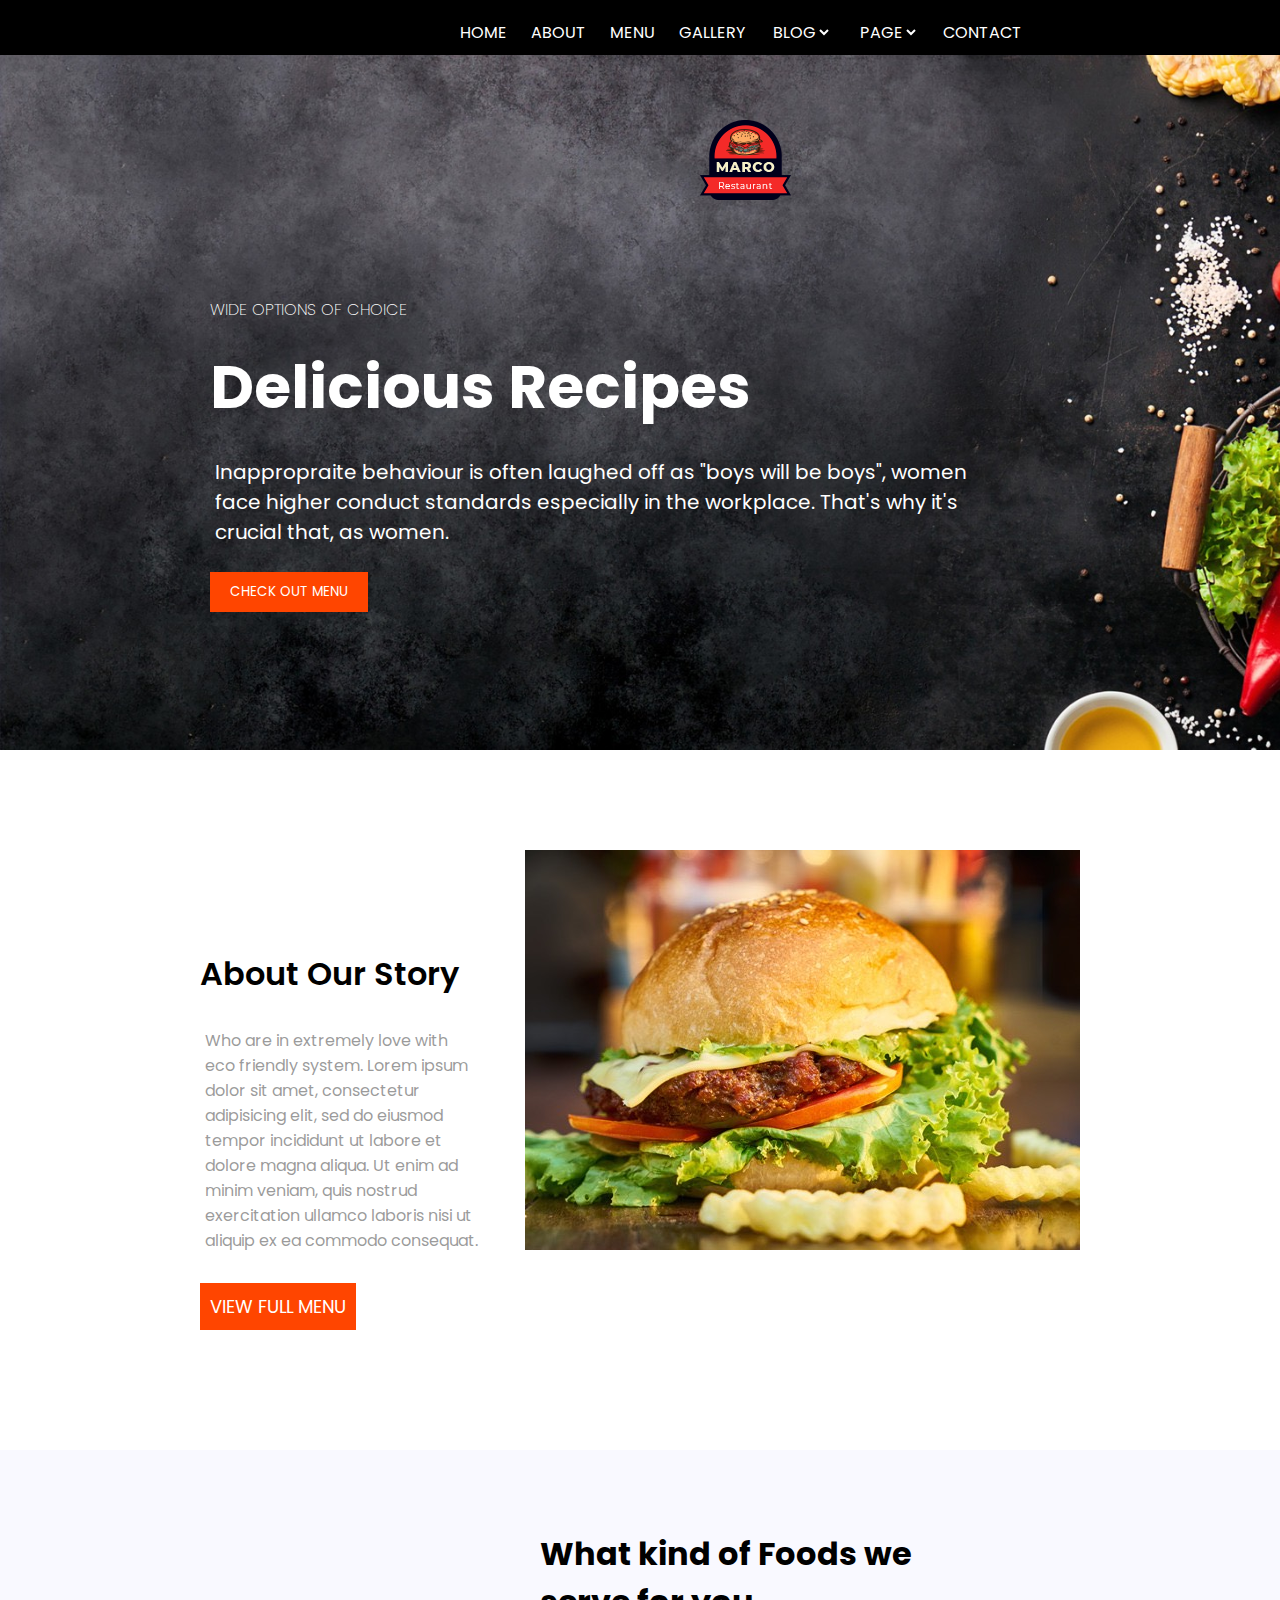
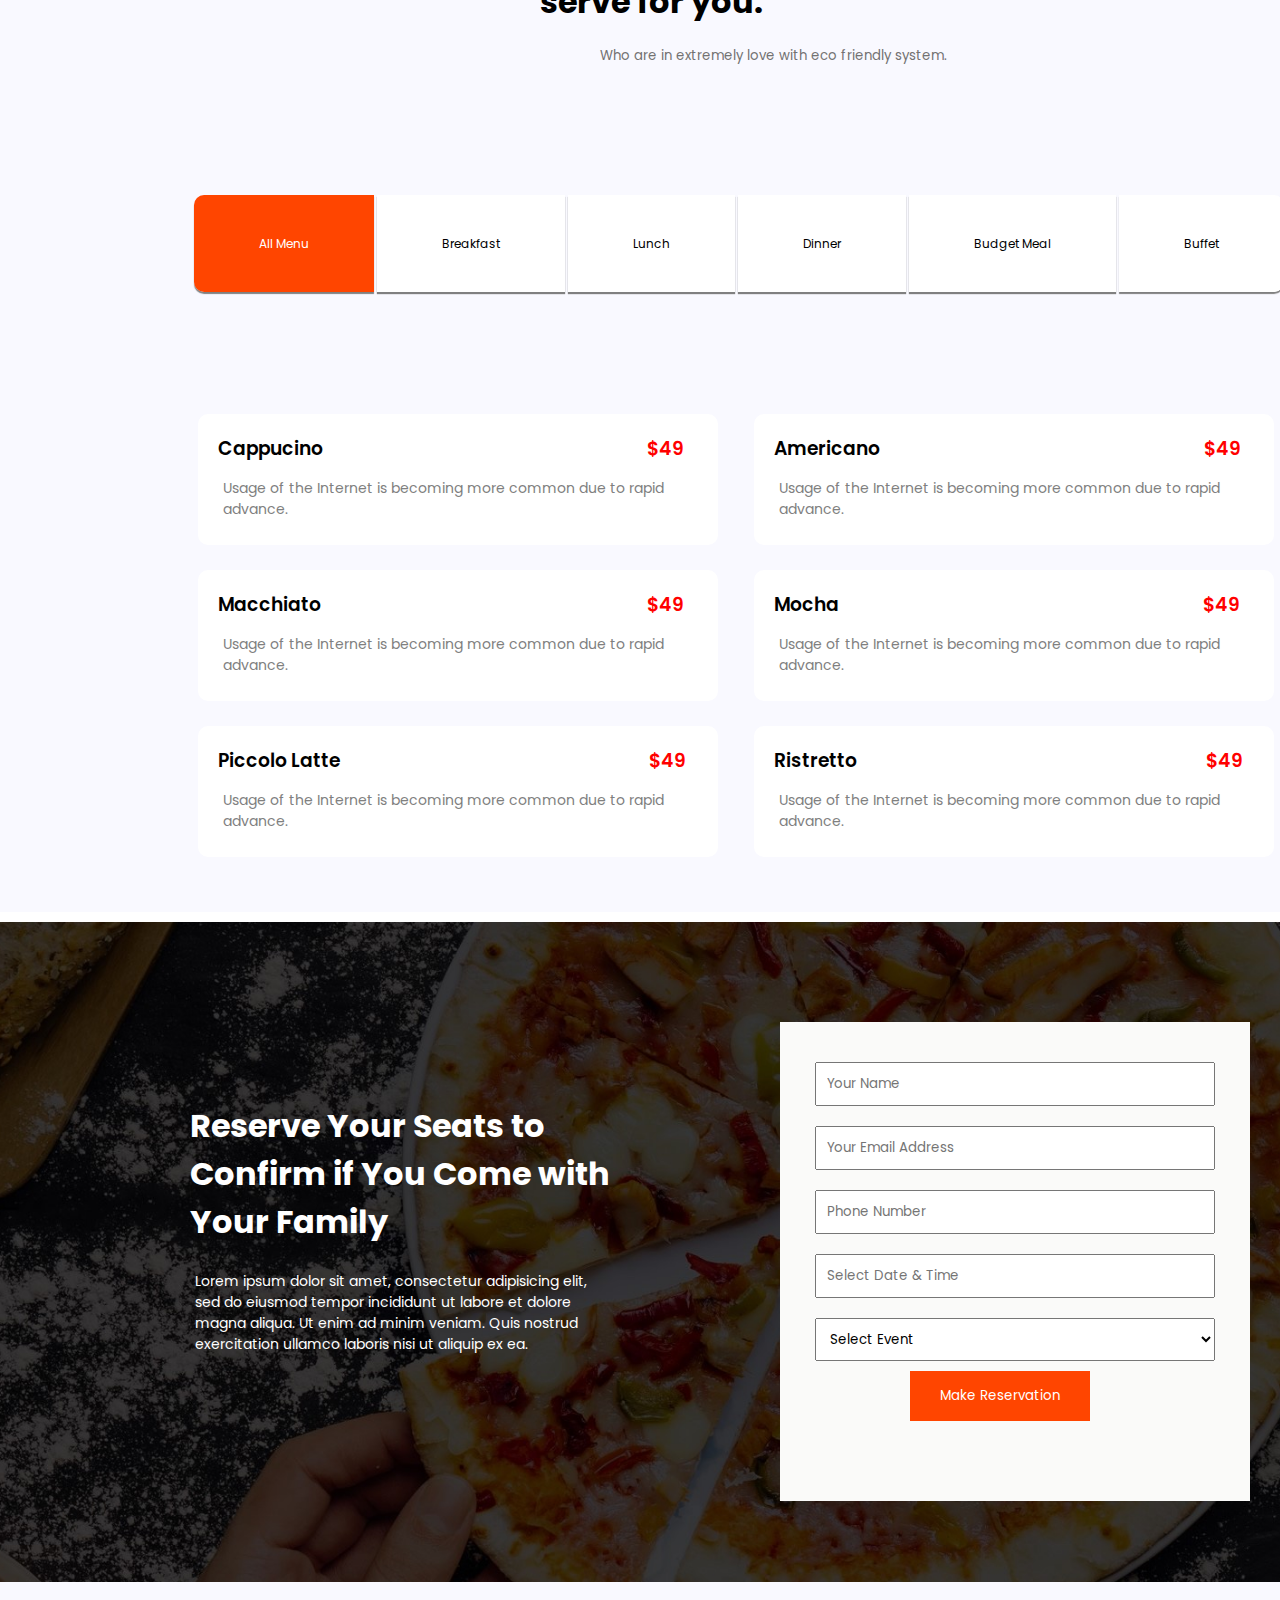
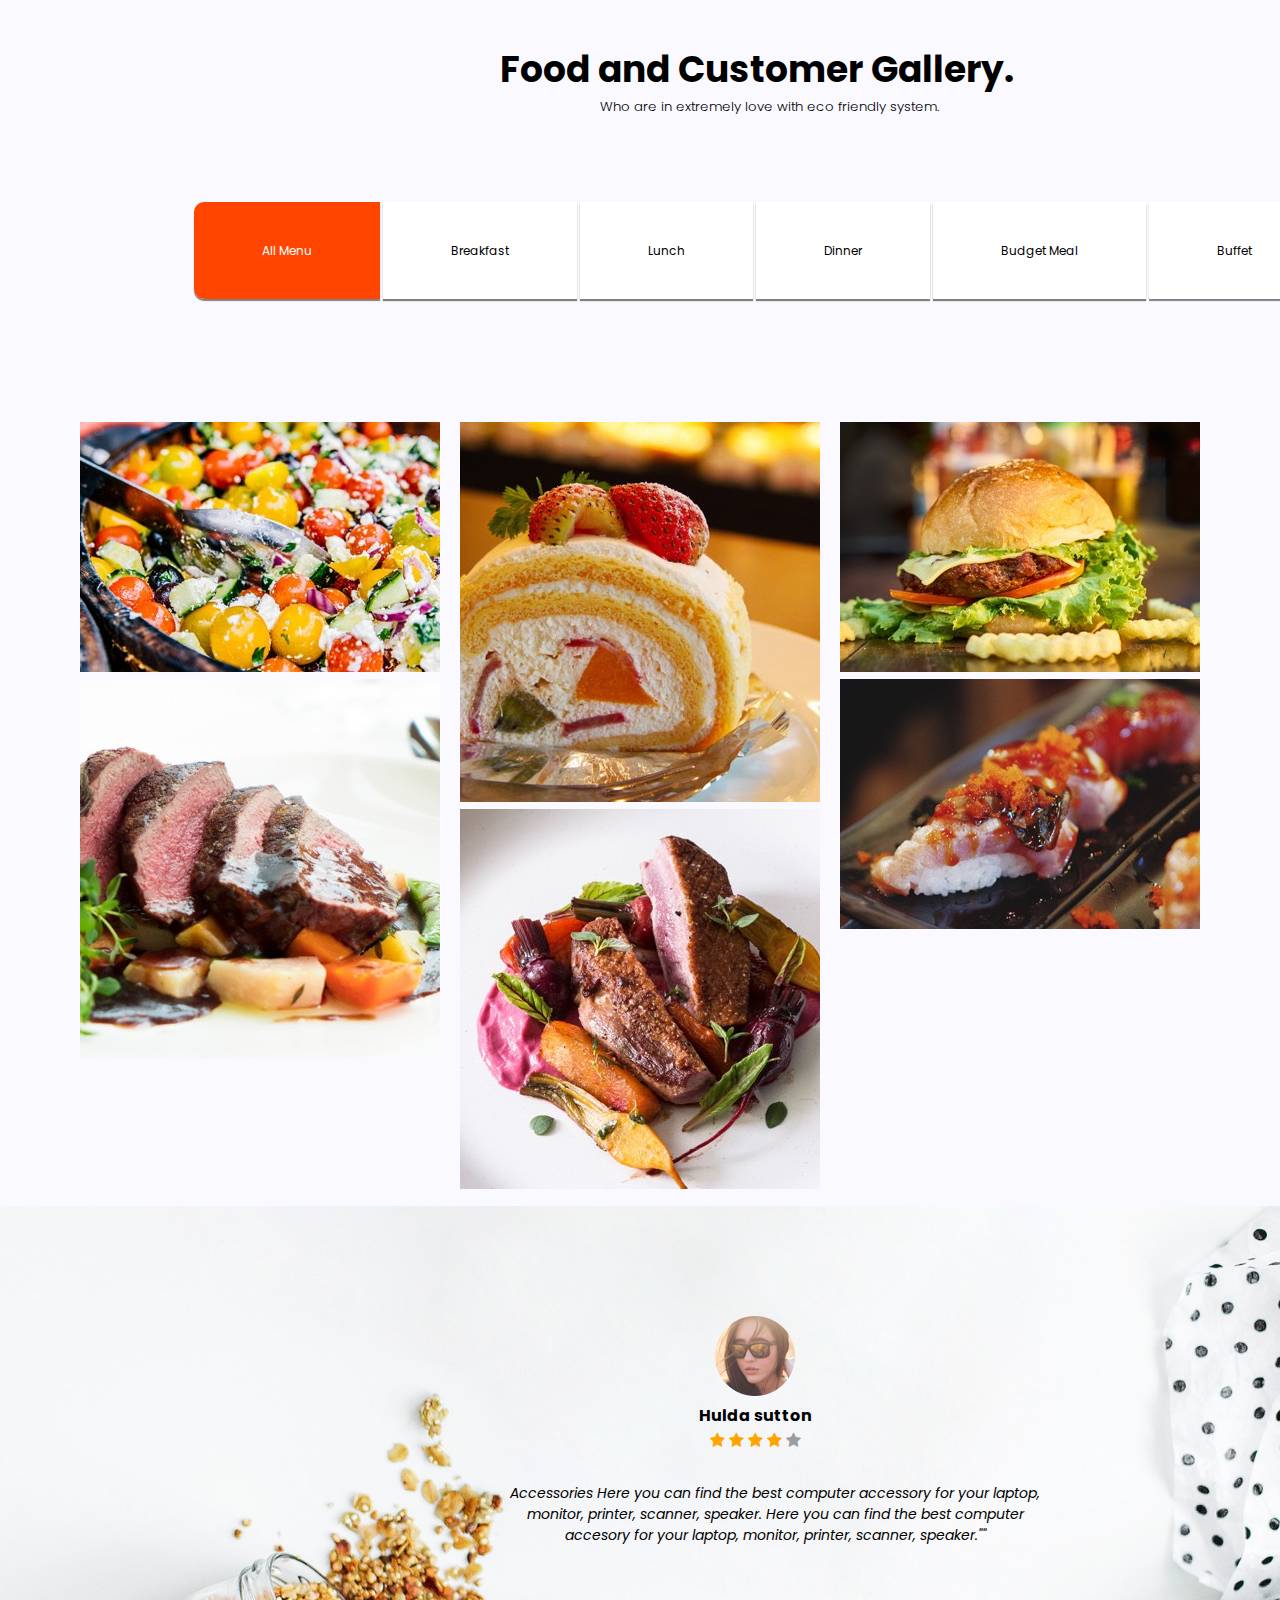
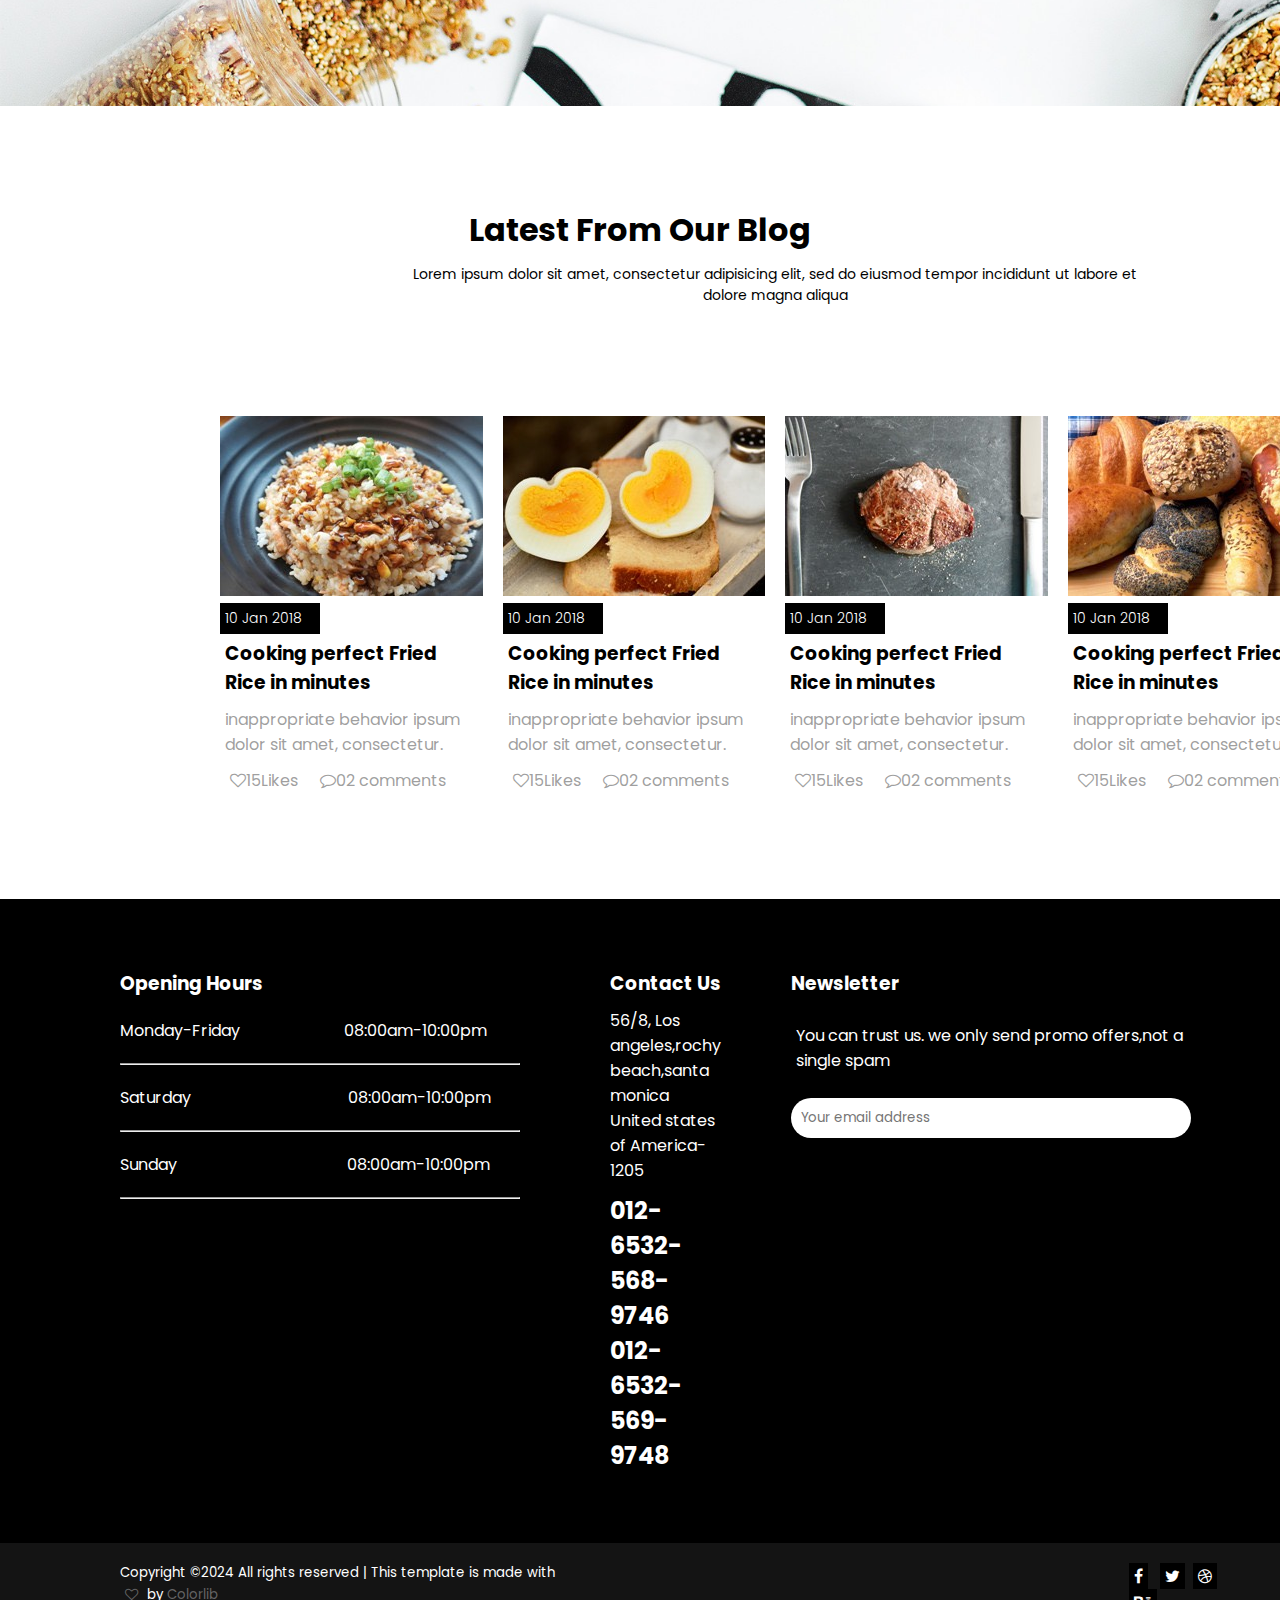
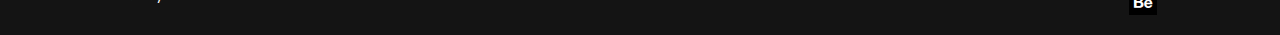
<file: index.html>
<!DOCTYPE html>
<html lang="en">

<head>
    <meta charset="UTF-8">
    <meta name="viewport" content="width=device-width, initial-scale=1.0">
    <title>Burger website</title>
    <link rel="stylesheet" href="./style.css">
    <link rel="stylesheet" href="https://cdnjs.cloudflare.com/ajax/libs/font-awesome/4.7.0/css/font-awesome.min.css">
    <!-- <link rel="stylesheet" href="https://cdnjs.cloudflare.com/ajax/libs/font-awesome/5.15.3/css/all.min.css" /> -->

</head>

<body>
    <section id="home">
        <div class="main res_main">
            <div id="logo">
                <img src="./assets_burger/logo.png" alt="logo">
            </div>

            <div>
                <nav class="fixed-nav-bar ">
                    <!-- <hr  class="nav-hr"> -->
                    <div class="nav">
                        <input type="checkbox" id="check">
                        <label for="check" class="checkbtn">
                            <i class="fa fa-bars ss"></i>
                        </label>

                        <ul class="navi">
                            <li><a href="#home">HOME</a></li>
                            <li><a href="#about">ABOUT</a></li>
                            <li><a href="#menus">MENU</a></li>
                            <li><a href="#gallery">GALLERY</a></li>
                            <li><Select type="dropdown" id="blog" name="blog">
                                    <option value="BLOG">BLOG</option>
                                </Select></li>
                            <li><Select type="dropdown" id="pages" name="pages">
                                    <option value="pages">PAGE</option>
                                </Select></li>
                            <li><a href="#contact">CONTACT</a></li>
                        </ul>
                    </div><br>
                    <!-- <hr style="margin-top:-10px;width: 700px;margin-left: 400px;"> -->
                </nav>
            </div>

            <div class="Content res_content">
                <div class="word">
                    <h4>WIDE OPTIONS OF CHOICE</h4>
                </div>
                <div class="word">
                    <h1>Delicious Recipes</h1>
                </div>
                <div class="word">
                    <p>Inappropraite behaviour is often laughed off as "boys will be boys", women face higher conduct
                        standards
                        especially in the workplace. That's why it's crucial that, as women.</p>
                </div>
                <div class="word">
                    <a href=""><button type="submit" id="menu">CHECK OUT MENU</button></a>
                </div>
            </div>

        </div>
    </section>
    <!-- About our story -->
    <section id="about">
        <div class="second_sec ">
            <div class="about res_about">
                <div class="cont res_cont">
                    <h1>About Our Story</h1>
                    <p>Who are in extremely love with eco friendly system. Lorem ipsum dolor sit amet, consectetur
                        adipisicing
                        elit, sed do eiusmod tempor incididunt ut labore et dolore magna aliqua. Ut enim ad minim
                        veniam,
                        quis
                        nostrud exercitation ullamco laboris nisi ut aliquip ex ea commodo consequat.</p>
                    <button>VIEW FULL MENU</button>
                </div>
            </div>

            <div class="about  res_img">
                <img src="./assets_burger/about-img.jpg" alt="about" id="res_story" />
            </div>
        </div>
    </section>


    <!-- menu--section starts here -->
    <section class="menus" id="menus">
        <div class="item">
            <h1 id="food">What kind of Foods we serve for you.</h1>
            <h5 id="system">Who are in extremely love with eco friendly system.</h5>
        </div>
        <div class="list">
            <ul>
                <li><a href="index.html#allmenus" id="allmenu">All Menu</a></li>
                <li><a href="breakfast.html#breakfast">Breakfast</a></li>
                <li><a href="lunch.html#lunch">Lunch</a></li>
                <li><a href="dinner.html#dinner">Dinner </a></li>
                <li><a href="budgetMeal.html#budget">Budget Meal</a></li>
                <li><a href="buffet.html#buffet" id="buffet">Buffet</a></li>
            </ul>
        </div>
        <section id="allmenus">
            <div class="coffee">
                <div class="part">
                    <div class="cap">
                        <h3>Cappucino <span class="span1" style="margin-left:320px; color:red;">$49</span> </h3>
                        <p>
                            Usage of the Internet is becoming more common due to
                            rapid advance.
                        </p>

                    </div>
                    <div class="cap">
                        <h3>Macchiato <span class="span2" style="margin-left:322px; color:red;">$49</span></h3>
                        <p>
                            Usage of the Internet is becoming more common due to
                            rapid advance.
                        </p>
                    </div>
                    <div class="cap">
                        <h3>Piccolo Latte <span class="span3" style="margin-left:305px; color:red;">$49</span></h3>
                        <p>
                            Usage of the Internet is becoming more common due to
                            rapid advance.
                        </p>
                    </div>
                </div>
                <div class="part">
                    <div class="cap">
                        <h3>Americano <span class="span4" style="margin-left:320px; color:red;">$49</span></h3>
                        <p>
                            Usage of the Internet is becoming more common due to
                            rapid advance.
                        </p>
                    </div>
                    <div class="cap">
                        <h3>Mocha <span class="span5" style="margin-left:360px; color:red;">$49</span></h3>
                        <p>
                            Usage of the Internet is becoming more common due to
                            rapid advance.
                        </p>
                    </div>
                    <div class="cap">
                        <h3>Ristretto <span class="span6" style="margin-left:345px; color:red;">$49</span></h3>
                        <p>
                            Usage of the Internet is becoming more common due to
                            rapid advance.
                        </p>

                    </div>
                </div>
            </div>
        </section>


    </section>

    <!-- Make Reservation -->
    <section id="reserve" class="reserve">
        <div class="register ">
            <h1>Reserve Your Seats to Confirm if You Come with Your Family</h1>
            <p>Lorem ipsum dolor sit amet, consectetur adipisicing elit, sed do eiusmod tempor incididunt ut labore et
                dolore magna aliqua. Ut enim ad minim veniam. Quis nostrud exercitation ullamco laboris nisi ut aliquip
                ex ea.</p>
        </div>
        <div class="fill">
            <form action="#" autocomplete="off" enctype="multipart/form-data">
                <div class="input">
                    <input type="text" id="name" placeholder="Your Name"><br>
                    <input type="text" id="email" placeholder="Your Email Address"><br>
                    <input type="text" id="phnum" placeholder="Phone Number"><br>
                    <input type="text" id="date" placeholder="Select Date & Time"><br>
                    <Select type="dropdown" id="event" name="event">
                        <option value="event"> Select Event</option>
                        <option value="one"> Event one</option>
                        <option value="two"> Event two</option>
                        <option value="three"> Event three</option>
                    </Select><br>
                    <button type="button" id="but">Make Reservation</button>
                </div>
            </form>
        </div>

    </section>


    <!-- Gallery -->

    <section class="gallery" id="gallery">
        <div class="item">
            <h1 id="cus">Food and Customer Gallery.</h1>
            <h5 id="love">Who are in extremely love with eco friendly system.</h5>
        </div>

        <div class="option">
            <ul>
                <li><a href="index.html#allmenu" id="allmenu">All Menu</a></li>
                <li><a href="breakfast.html#breakfast">Breakfast</a></li>
                <li><a href="lunch.html#lunch">Lunch</a></li>
                <li><a href="dinner.html#dinner">Dinner </a></li>
                <li><a href="budgetMeal.html#budget">Budget Meal</a></li>
                <li><a href="buffet.html#buffet" id="buffet">Buffet</a></li>
            </ul>
        </div>
        <!-- menu images -->
        <div class="pics">
            <div class="favour res_favour">
                <div><img src="./assets_burger/g1.jpg"></div>
                <div><img src="./assets_burger/g4.jpg"></div>
            </div>

            <div class="favour">
                <div><img src="./assets_burger/g2.jpg"></div>
                <div><img src="./assets_burger/g6.jpg"></div>
            </div>

            <div class="favour">
                <div><img src="./assets_burger/g3.jpg"></div>
                <div><img src="./assets_burger/g5.jpg"></div>
            </div>
        </div>
    </section>

    <!-- Reviews -->
    <div class="review">
        <div class="name">
            <div><img src="./assets_burger/user.png"></div>
            <h4>Hulda sutton</h4>
            <span class="fa fa-star checked"></span>
            <span class="fa fa-star checked"></span>
            <span class="fa fa-star checked"></span>
            <span class="fa fa-star checked"></span>
            <span class="fa fa-star"></span>
        </div>
        <div class="msg">
            Accessories Here you can find the best computer accessory for your laptop, monitor, printer, scanner,
            speaker.
            Here you can find the best computer accesory for your laptop, monitor, printer, scanner, speaker.""
        </div>
    </div>

    <!-- Our Blog -->
    <section id="blog">
        <div>
            <div class="bloghead">
                <h1>Latest From Our Blog</h1>
                <p>Lorem ipsum dolor sit amet, consectetur adipisicing elit, sed do eiusmod tempor incididunt ut labore
                    et dolore magna aliqua</p>
            </div>
            <div class="bun">
                <div class="b1">
                    <img src="./assets_burger/b1.jpg">
                    <h4>10 Jan 2018</h4>
                    <h3>Cooking perfect Fried Rice in minutes</h3>
                    <p>inappropriate behavior ipsum dolor sit amet, consectetur.</p>
                    <p class="like"><i class="fa fa-heart-o" aria-hidden="true"><span>15Likes</span> </i>&nbsp &nbsp<i
                            class="fa fa-comment-o" aria-hidden="true"><span>02 comments</span></i></p>
                </div>
                <div class="b1">
                    <img src="./assets_burger/b2.jpg">
                    <h4>10 Jan 2018</h4>
                    <h3>Cooking perfect Fried Rice in minutes</h3>
                    <p>inappropriate behavior ipsum dolor sit amet, consectetur.</p>
                    <p class="like"><i class="fa fa-heart-o" aria-hidden="true"><span>15Likes</span> </i>&nbsp &nbsp<i
                            class="fa fa-comment-o" aria-hidden="true"><span>02 comments</span></i></p>
                </div>
                <div class="b1">
                    <img src="./assets_burger/b3.jpg">
                    <h4>10 Jan 2018</h4>
                    <h3>Cooking perfect Fried Rice in minutes</h3>
                    <p>inappropriate behavior ipsum dolor sit amet, consectetur.</p>
                    <p class="like"><i class="fa fa-heart-o" aria-hidden="true"><span>15Likes</span> </i>&nbsp &nbsp<i
                            class="fa fa-comment-o" aria-hidden="true"><span>02 comments</span></i></p>
                </div>
                <div class="b1">
                    <img src="./assets_burger/b4.jpg">
                    <h4>10 Jan 2018</h4>
                    <h3>Cooking perfect Fried Rice in minutes</h3>
                    <p>inappropriate behavior ipsum dolor sit amet, consectetur.</p>
                    <p class="like"><i class="fa fa-heart-o" aria-hidden="true"><span>15Likes</span> </i>&nbsp &nbsp<i
                            class="fa fa-comment-o" aria-hidden="true"><span>02 comments</span></i></p>
                </div>
            </div>
        </div>
    </section>

    <!-- footer -->
    <section id="contact">
        <div class="footer ">
            <div class="left ">
                <h3>Opening Hours</h3>
                <h4 id="mon">Monday-Friday 08:00am-10:00pm</h4>
                <hr>
                <h4 id="sat">Saturday 08:00am-10:00pm</h4>
                <hr>
                <h4 id="sun">Sunday 08:00am-10:00pm</h4>
                <hr>
            </div>
            <div class="centre ">
                <h3>Contact Us</h3>
                <p>56/8, Los angeles,rochy beach,santa monica United states of America-1205</p>
                <h2>012-6532-568-9746</h2>
                <h2>012-6532-569-9748</h2>
            </div>
            <div class="right">
                <h3>Newsletter</h3>
                <p>You can trust us. we only send promo offers,not a single spam</p>
                <input type="email" id="mail" placeholder="Your email address ">
            </div>
        </div>
        <div class="last">
            <h5>Copyright ©2024 All rights reserved | This template is made with <i class="fa fa-heart-o"
                    aria-hidden="true"></i> by <span class="colorlib">Colorlib</span></h5>
            <div class="icons">
                <i class="fa fa-facebook "></i> &nbsp
                <i class="fa fa-twitter"></i>&nbsp
                <i class="fa fa-dribbble "></i>&nbsp
                <i class="fa fa-behance"></i>
            </div>
        </div>
    </section>


</body>

</html>
</file>
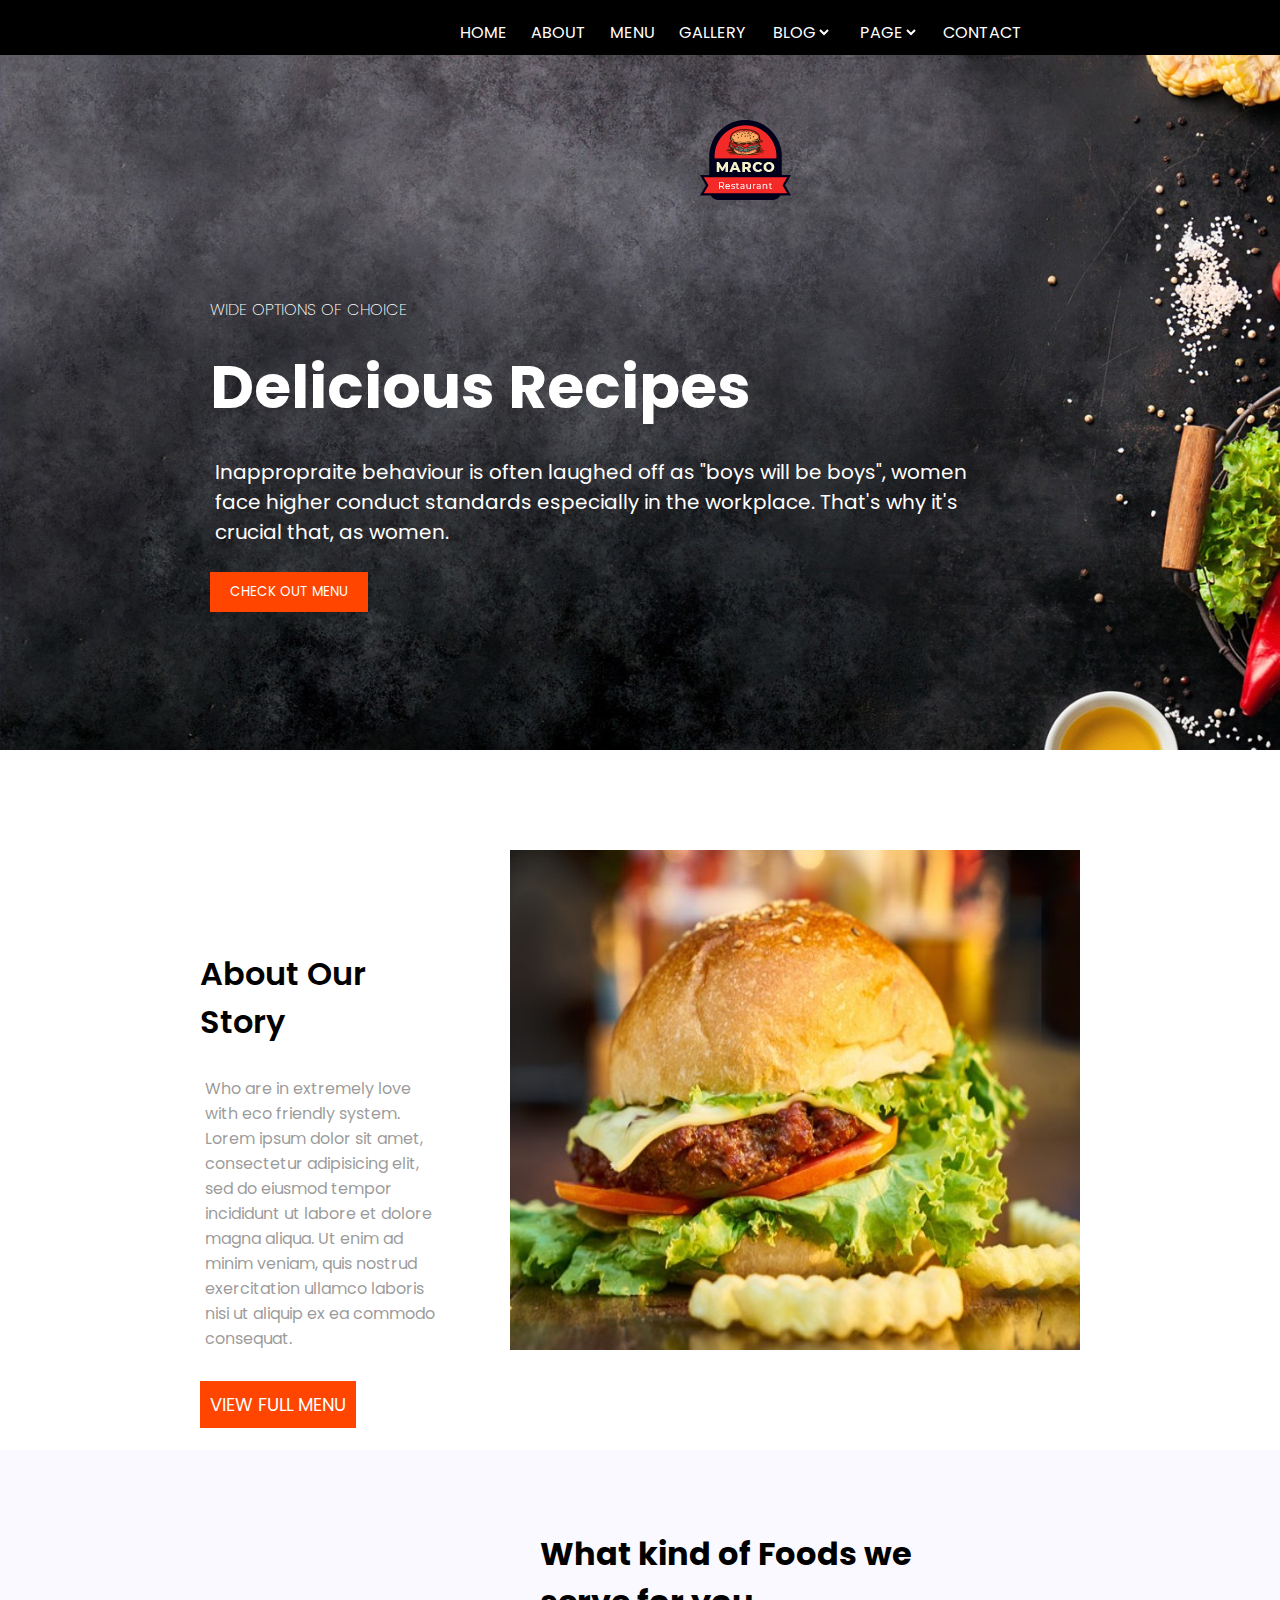
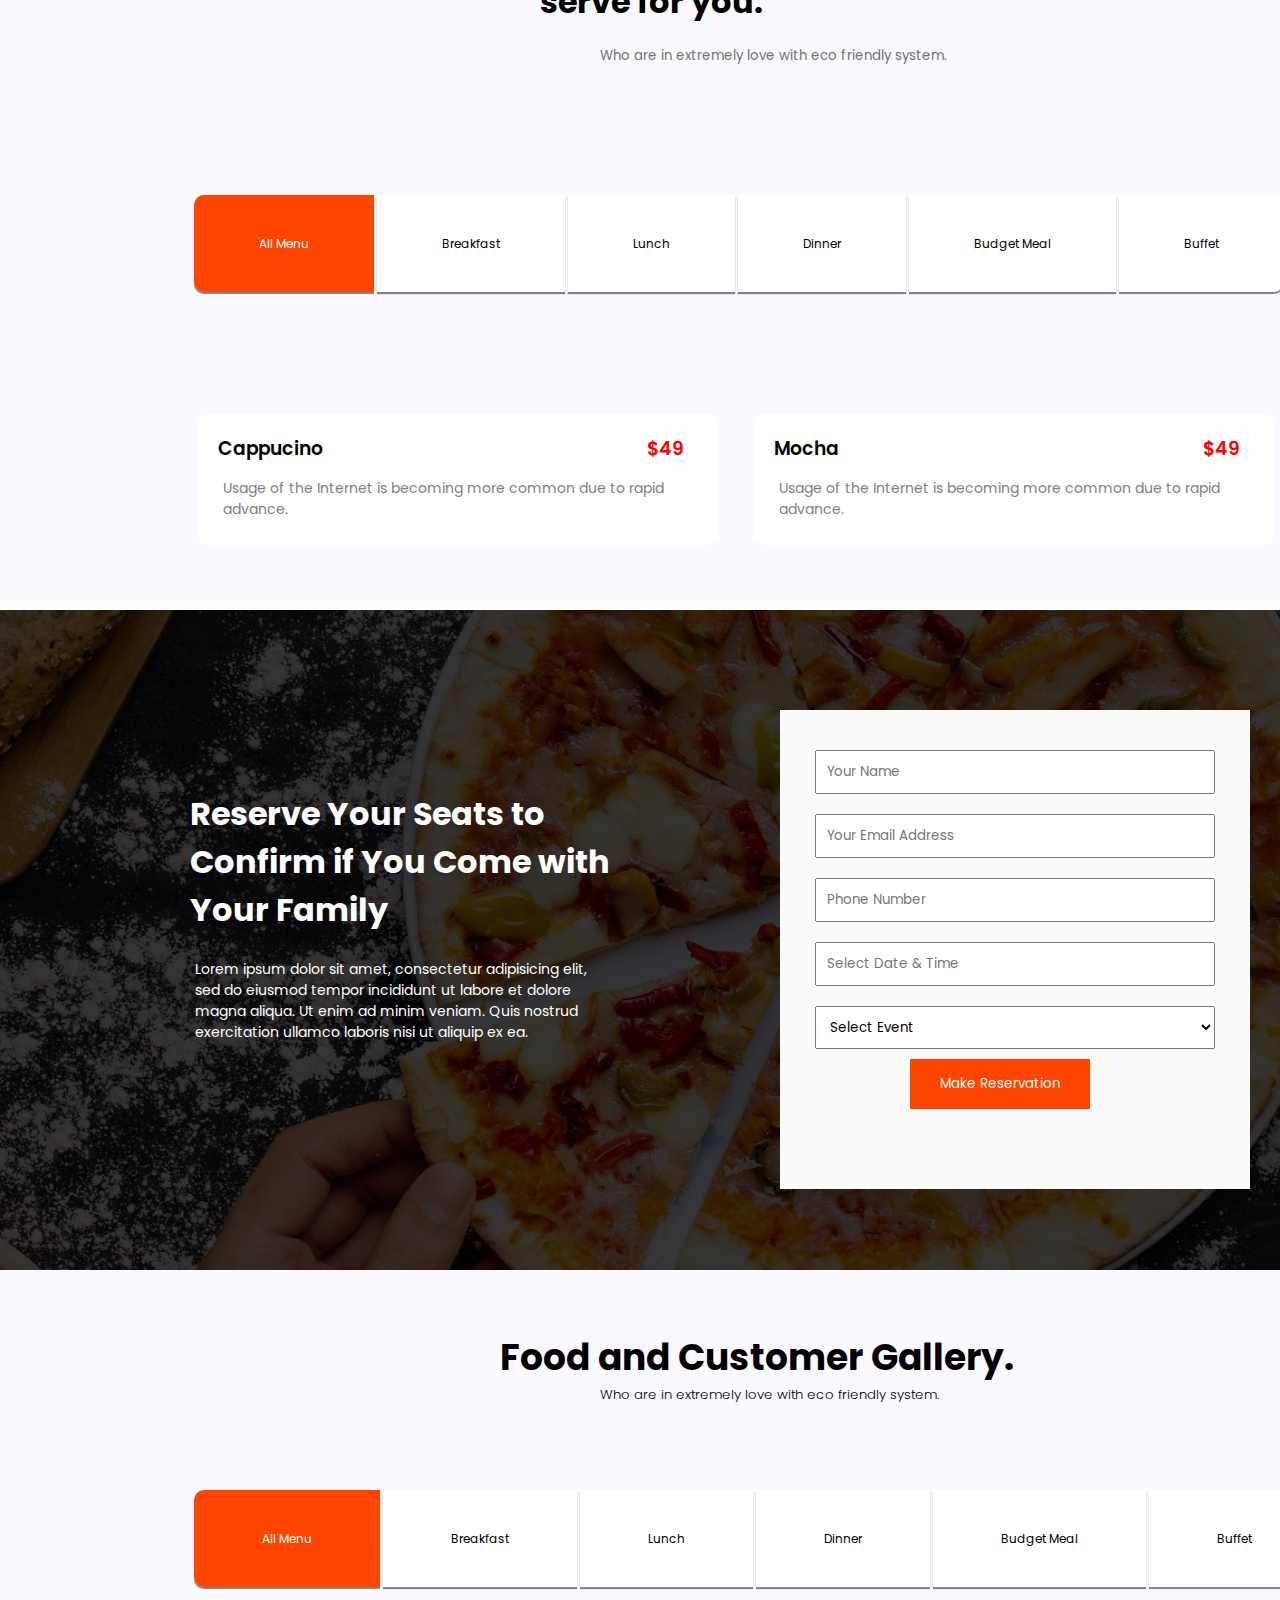
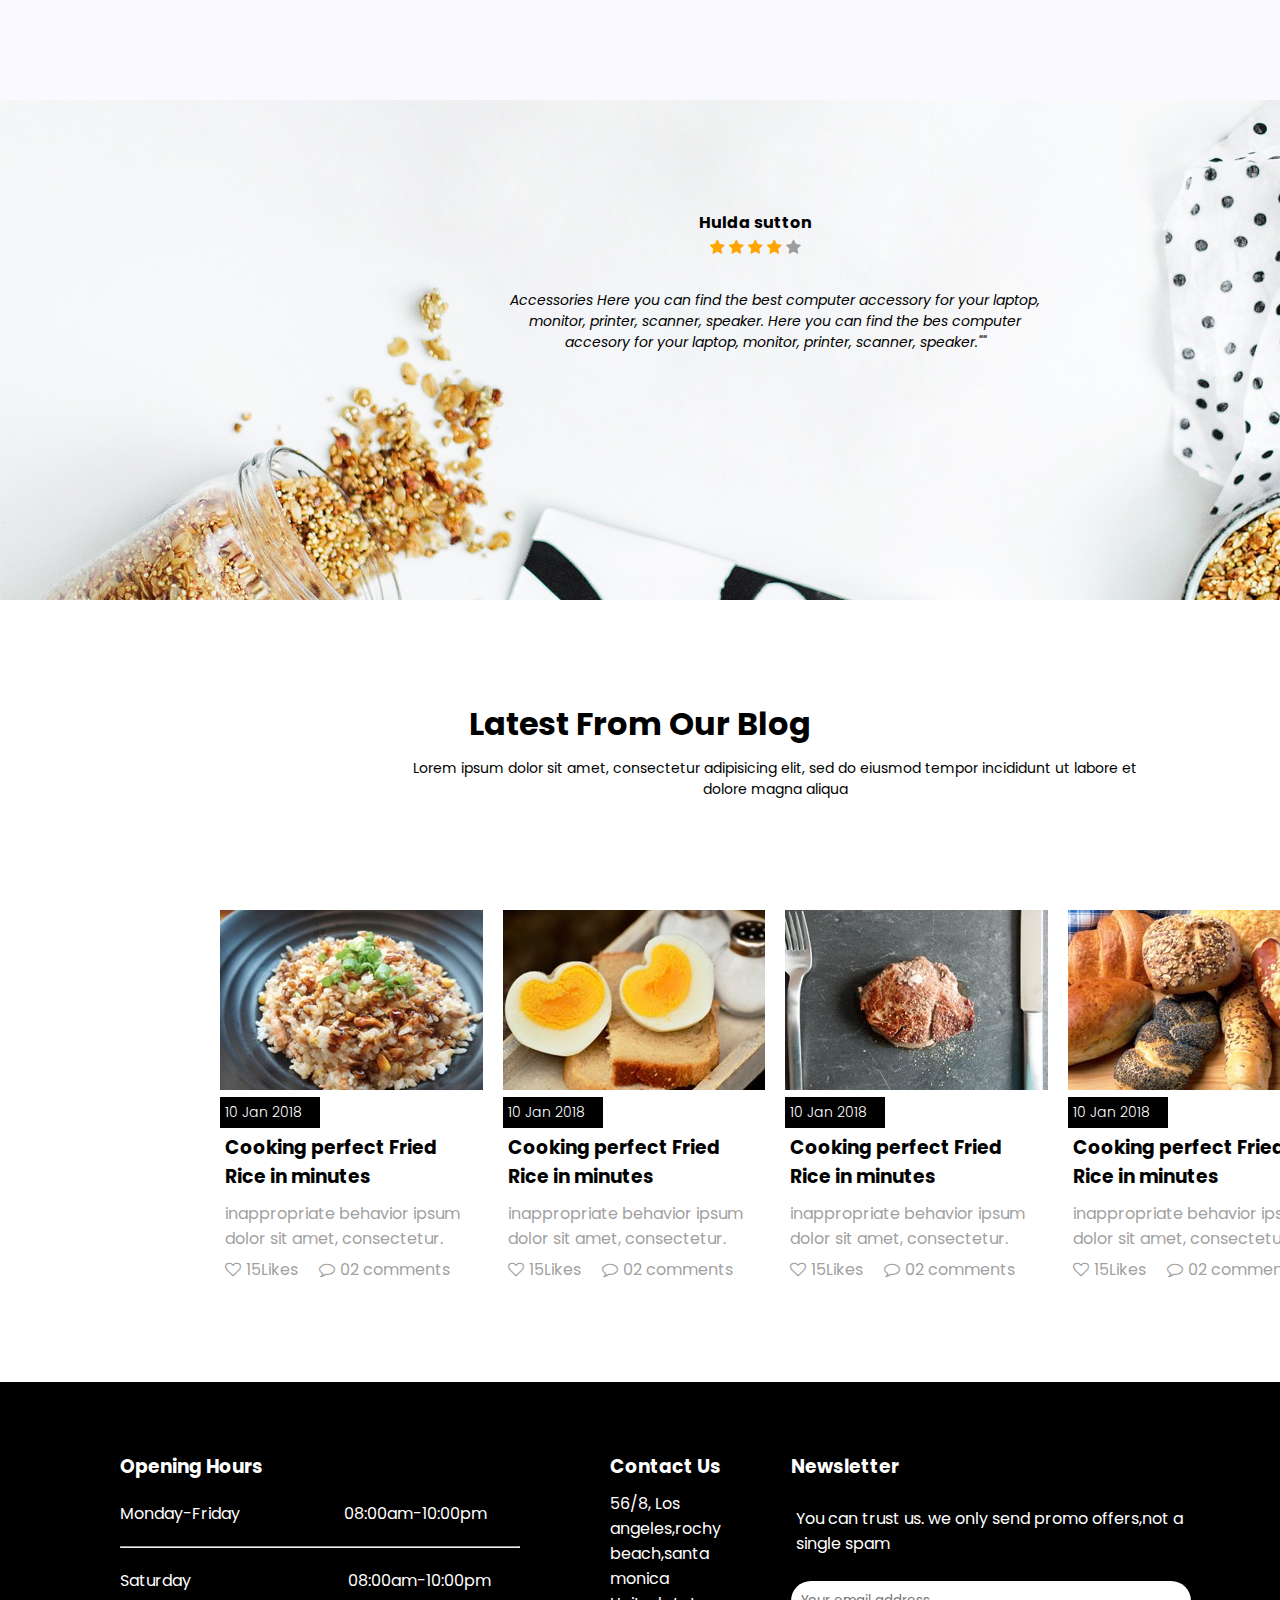
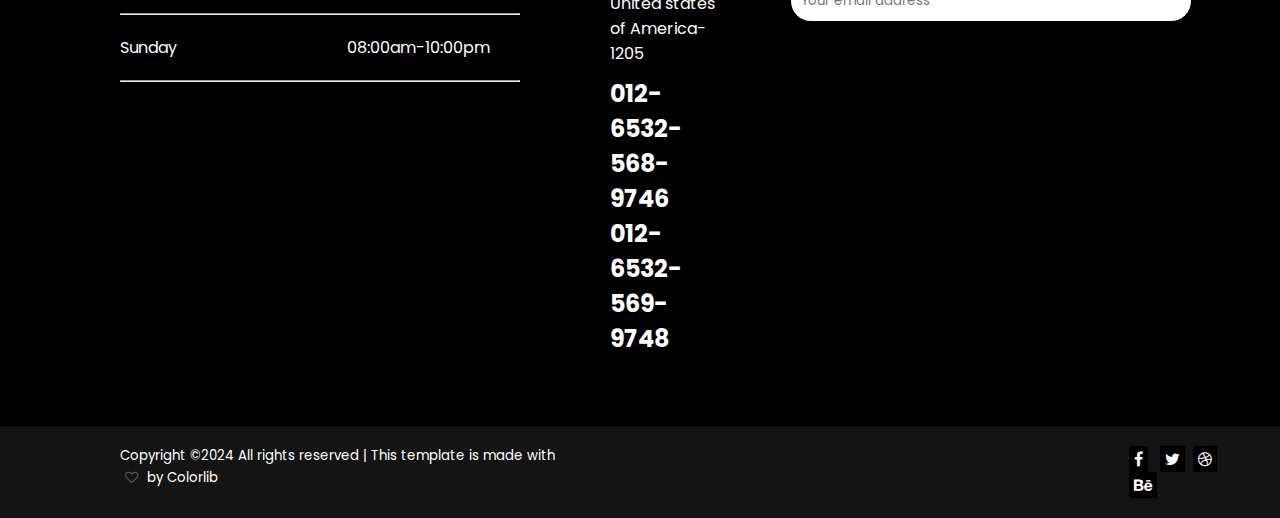
<file: breakfast.html>
<!DOCTYPE html>
<html lang="en">

<head>
    <meta charset="UTF-8">
    <meta name="viewport" content="width=device-width, initial-scale=1.0">
    <title>Burger website</title>
    <link rel="stylesheet" href="./style.css">
    <link rel="stylesheet" href="https://cdnjs.cloudflare.com/ajax/libs/font-awesome/4.7.0/css/font-awesome.min.css">
</head>

<body>
    <div class="main">
        <div id=logo>
            <img src="./assets_burger/logo.png" alt="logo">
        </div>
        <nav class="fixed-nav-bar">
            <!-- <hr class="nav-hr"> -->
            <div class="nav">
                <ul>
                    <li><a href="#home">HOME</a></li>
                    <li><a href="#about">ABOUT</a></li>
                    <li><a href="#menus">MENU</a></li>
                    <li><a href="#gallery">GALLERY</a></li>
                    <li><Select type="dropdown" id="blog" name="blog">
                            <option value="BLOG">BLOG</option>
                        </Select></li>
                    <li><Select type="dropdown" id="pages" name="pages">
                            <option value="pages">PAGE</option>
                        </Select></li>
                    <li><a href="#contact">CONTACT</a></li>
                </ul>
            </div><br>
            <!-- <hr style="margin-top:-10px;width: 700px;margin-left: 400px;"> -->
        </nav>

        <div class="Content">
            <div class="word">
                <h4>WIDE OPTIONS OF CHOICE</h4>
            </div>
            <div class="word">
                <h1>Delicious Recipes</h1>
            </div>
            <div class="word">
                <p>Inappropraite behaviour is often laughed off as "boys will be boys", women face higher conduct
                    standards
                    especially in the workplace. That's why it's crucial that, as women.</p>
            </div>
            <div class="word">
                <a href=""><button type="submit" id="menu">CHECK OUT MENU</button></a>
            </div>
        </div>

    </div>

    <!-- About our story -->
     <section id="about">
            <div class="second_sec">
        <div class="about">
            <div class="cont">
                <h1>About Our Story</h1>
                <p>Who are in extremely love with eco friendly system. Lorem ipsum dolor sit amet, consectetur
                    adipisicing
                    elit, sed do eiusmod tempor incididunt ut labore et dolore magna aliqua. Ut enim ad minim veniam,
                    quis
                    nostrud exercitation ullamco laboris nisi ut aliquip ex ea commodo consequat.</p>
                <button>VIEW FULL MENU</button>
            </div>
        </div>

        <div class="about">
            <img src="./assets_burger/about-img.jpg" alt="about" id="story" />
        </div>
    </div>
</section>

  

    <!-- menu--section starts here -->
    <section class="menus">
        <div class="item">
            <h1 id="food">What kind of Foods we serve for you.</h1>
            <h5 id="system">Who are in extremely love with eco friendly system.</h5>
        </div>
   

        <div class="list">
            <ul>
                <li><a href="index.html#allmenus" id="allmenu">All Menu</a></li>
                <li><a href="breakfast.html#breakfast">Breakfast</a></li>
                <li><a href="lunch.html#lunch">Lunch</a></li>
                <li><a href="dinner.html#dinner">Dinner </a></li>
                <li><a href="budgetMeal.html#budget">Budget Meal</a></li>
                <li><a href="buffet.html#buffet" id="buffet">Buffet</a></li>
            </ul>
        </div>
    

    <section id="breakfast" >
        <div class="coffee">
            <div class="part">
                <div class="cap">
                    <h3>Cappucino <span style="margin-left:320px; color:red;">$49</span></h3>
                    <p>
                    Usage of the Internet is becoming more common due to 
                    rapid advance.
                    </p>
                
                </div>
            </div>
            <div class="part">
                <div class="cap">
                    <h3>Mocha <span  style="margin-left:360px; color:red;">$49</span></h3>
                    <p>
                    Usage of the Internet is becoming more common due to 
                    rapid advance.
                    </p>
                   
                </div>
            </div>
        </div>
    </section>
</section>

 <!-- Make Reservation -->
 <section id="reserve" class="reserve">
    <div class="register">
        <h1>Reserve Your Seats to Confirm if You Come with Your Family</h1>
        <p>Lorem ipsum dolor sit amet, consectetur adipisicing elit, sed do eiusmod tempor incididunt ut labore et
            dolore magna aliqua. Ut enim ad minim veniam. Quis nostrud exercitation ullamco laboris nisi ut aliquip
            ex ea.</p>
    </div>
    <div class="fill">
    <form action="#" autocomplete="off" enctype="multipart/form-data">
    <div class="input">
        <input type="text" id="name" placeholder="Your Name"><br>
        <input type="text" id="email" placeholder="Your Email Address"><br>
        <input type="text" id="phnum" placeholder="Phone Number"><br>
        <input type="text" id="date" placeholder="Select Date & Time"><br>
        <Select type="dropdown" id="event" name="event">
            <option value="event"> Select Event</option>
            <option value="one"> Event one</option>
            <option value="two"> Event two</option>
            <option value="three"> Event three</option>
        </Select><br>
       <button type="button" id="but">Make Reservation</button>
    </div>
    </form>
    </div>
</section>

 <!-- Gallery -->

 <section class="gallery" >
    <div class="item">
        <h1 id="cus">Food and Customer Gallery.</h1>
        <h5 id="love">Who are in extremely love with eco friendly system.</h5>
    </div>

    <div class="option">
        <ul>
            <li><a href="index.html#allmenu" id="allmenu">All Menu</a></li>
            <li><a href="breakfast.html#breakfast">Breakfast</a></li>
            <li><a href="lunch.html#lunch">Lunch</a></li>
            <li><a href="dinner.html#dinner">Dinner </a></li>
            <li><a href="budgetMeal.html#budget">Budget Meal</a></li>
            <li><a href="buffet.html#buffet" id="buffet">Buffet</a></li>
        </ul>
    </div>
    </section>

    <!-- Reviews -->
<div class="review">
    <div class="name">
        <h4>Hulda sutton</h4>
        <span class="fa fa-star checked"></span>
        <span class="fa fa-star checked"></span>
        <span class="fa fa-star checked"></span>
        <span class="fa fa-star checked"></span>
        <span class="fa fa-star"></span>
    </div>
    <div class="msg">
        Accessories Here you can find the best computer accessory for your laptop, monitor, printer, scanner, speaker.
        Here you can find the bes computer accesory for your laptop, monitor, printer, scanner, speaker.""
    </div>
</div>

<!-- Our Blog -->
<section id="blog">
    <div>
       <div class="bloghead">
           <h1>Latest From Our Blog</h1>
           <p>Lorem ipsum dolor sit amet, consectetur adipisicing elit, sed do eiusmod tempor incididunt ut labore et dolore magna aliqua</p>
       </div>
       <div class="bun">
           <div class="b1">
               <img src="./assets_burger/b1.jpg">
               <h4>10 Jan 2018</h4>
               <h3>Cooking perfect Fried Rice in minutes</h3>
               <p>inappropriate behavior ipsum dolor sit amet, consectetur.</p>
               <i class="fa fa-heart-o" aria-hidden="true"></i><span>15Likes</span> &nbsp &nbsp<i class="fa fa-comment-o" aria-hidden="true"></i><span>02 comments</span>
           </div>
           <div class="b1">
               <img src="./assets_burger/b2.jpg">
               <h4>10 Jan 2018</h4>
               <h3>Cooking perfect Fried Rice in minutes</h3>
               <p>inappropriate behavior ipsum dolor sit amet, consectetur.</p>
               <i class="fa fa-heart-o" aria-hidden="true"></i><span>15Likes</span> &nbsp &nbsp<i class="fa fa-comment-o" aria-hidden="true"></i><span>02 comments</span>
           </div>
           <div class="b1">
               <img src="./assets_burger/b3.jpg">
               <h4>10 Jan 2018</h4>
               <h3>Cooking perfect Fried Rice in minutes</h3>
               <p>inappropriate behavior ipsum dolor sit amet, consectetur.</p>
               <i class="fa fa-heart-o" aria-hidden="true"></i><span>15Likes</span> &nbsp &nbsp<i class="fa fa-comment-o" aria-hidden="true"></i><span>02 comments</span>
           </div>
           <div class="b1">
               <img src="./assets_burger/b4.jpg">
               <h4>10 Jan 2018</h4>
               <h3>Cooking perfect Fried Rice in minutes</h3>
               <p>inappropriate behavior ipsum dolor sit amet, consectetur.</p>
               <i class="fa fa-heart-o" aria-hidden="true"></i><span>15Likes</span> &nbsp &nbsp<i class="fa fa-comment-o" aria-hidden="true"></i><span>02 comments</span>
           </div>
       </div>
    </div>
   </section>
   
    <!-- footer -->
     <section id="contact">
     <div class="footer">
       <div class="left">
           <h3>Opening Hours</h3>
           <h4>Monday-Friday 08:00am-10:00pm</h4><hr>
           <h4 id="sat">Saturday 08:00am-10:00pm</h4><hr>
           <h4 id="sun">Sunday 08:00am-10:00pm</h4><hr>
       </div>
       <div class="centre">
           <h3>Contact Us</h3>
           <p>56/8, Los angeles,rochy beach,santa monica United states of America-1205</p>
           <h2>012-6532-568-9746</h2>
           <h2>012-6532-569-9748</h2>
       </div>
       <div class="right">
           <h3>Newsletter</h3>
           <p>You can trust us. we only send promo offers,not a single spam</p>
           <input type="email" id="mail" placeholder="Your email address ">
       </div>
     </div>
     <div class="last">
       <h5>Copyright ©2024 All rights reserved | This template is made with <i class="fa fa-heart-o" aria-hidden="true"></i>  by Colorlib</h5>
       <div class="icons">
       <i class="fa fa-facebook " ></i> &nbsp 
       <i class="fa fa-twitter" ></i>&nbsp
       <i class="fa fa-dribbble " ></i>&nbsp
       <i class="fa fa-behance"></i>
       </div>
     </div>
   </section>
   
</body>

</html>
</file>
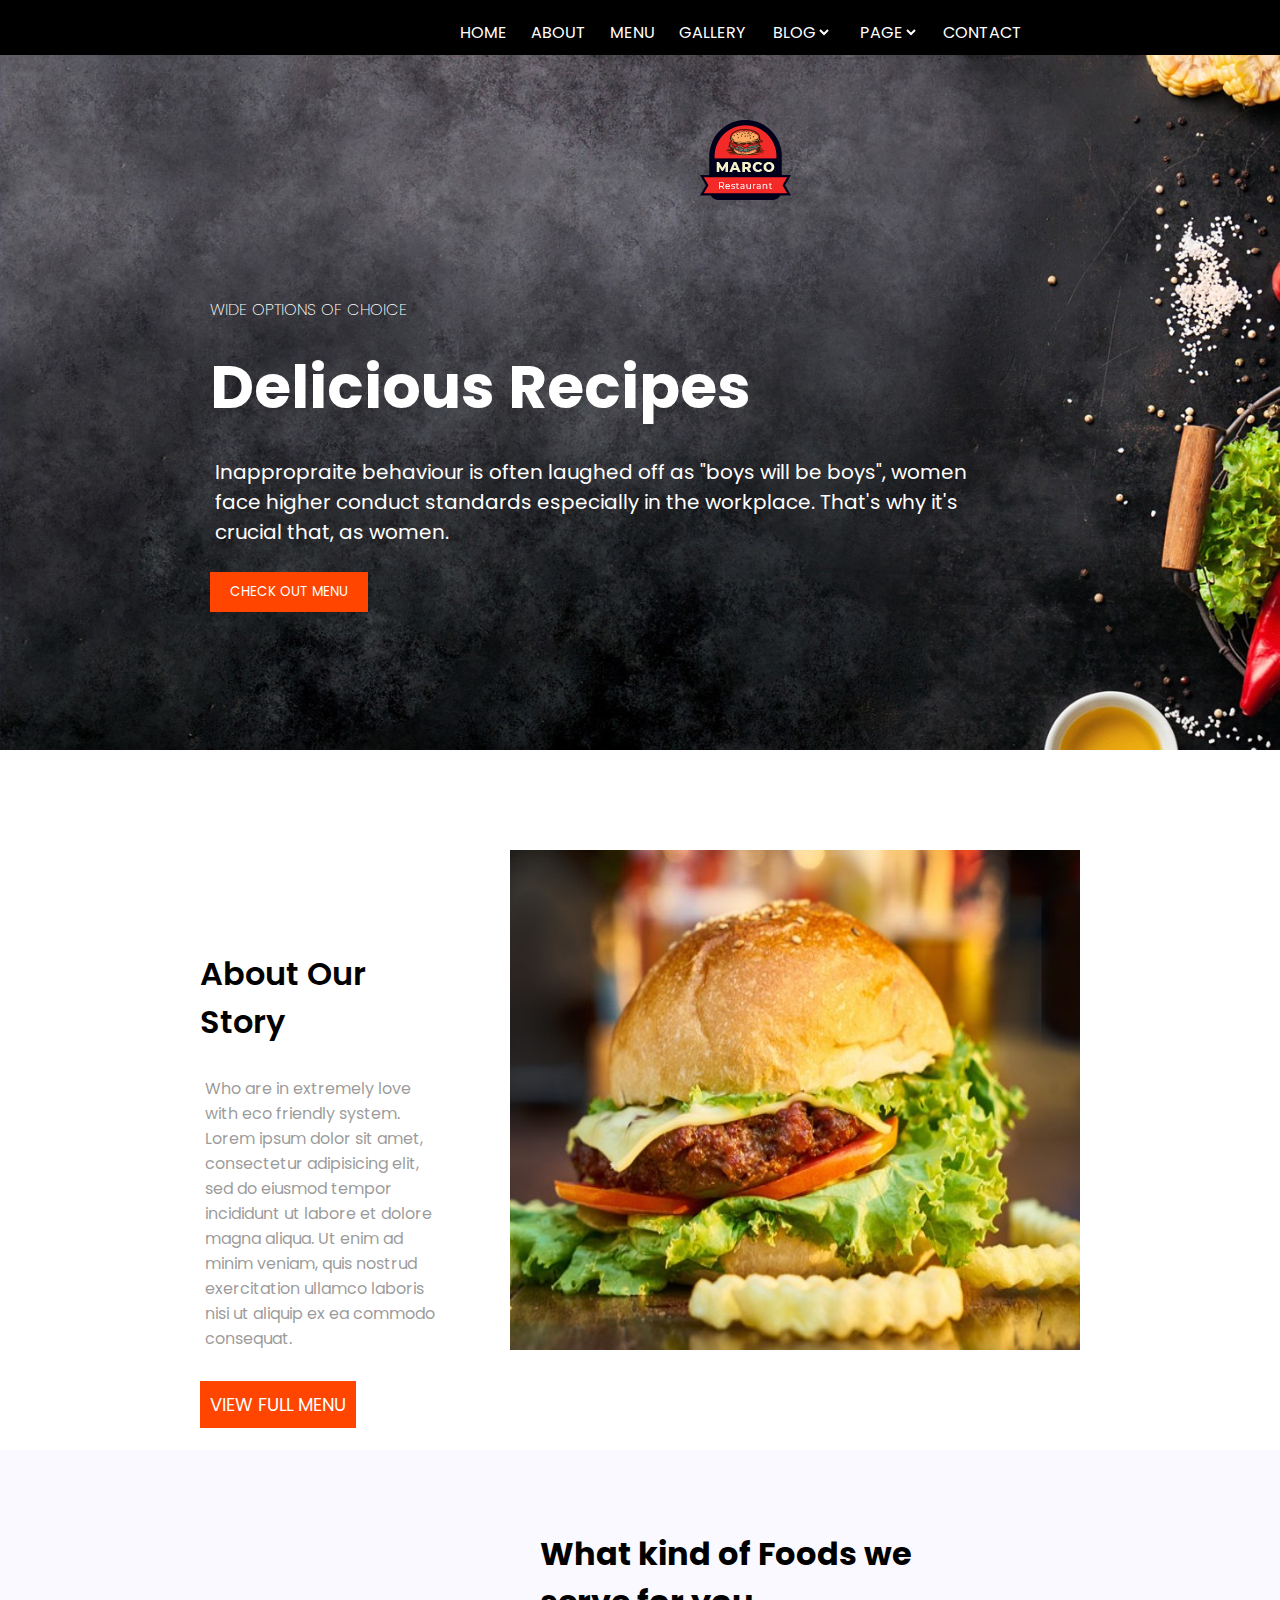
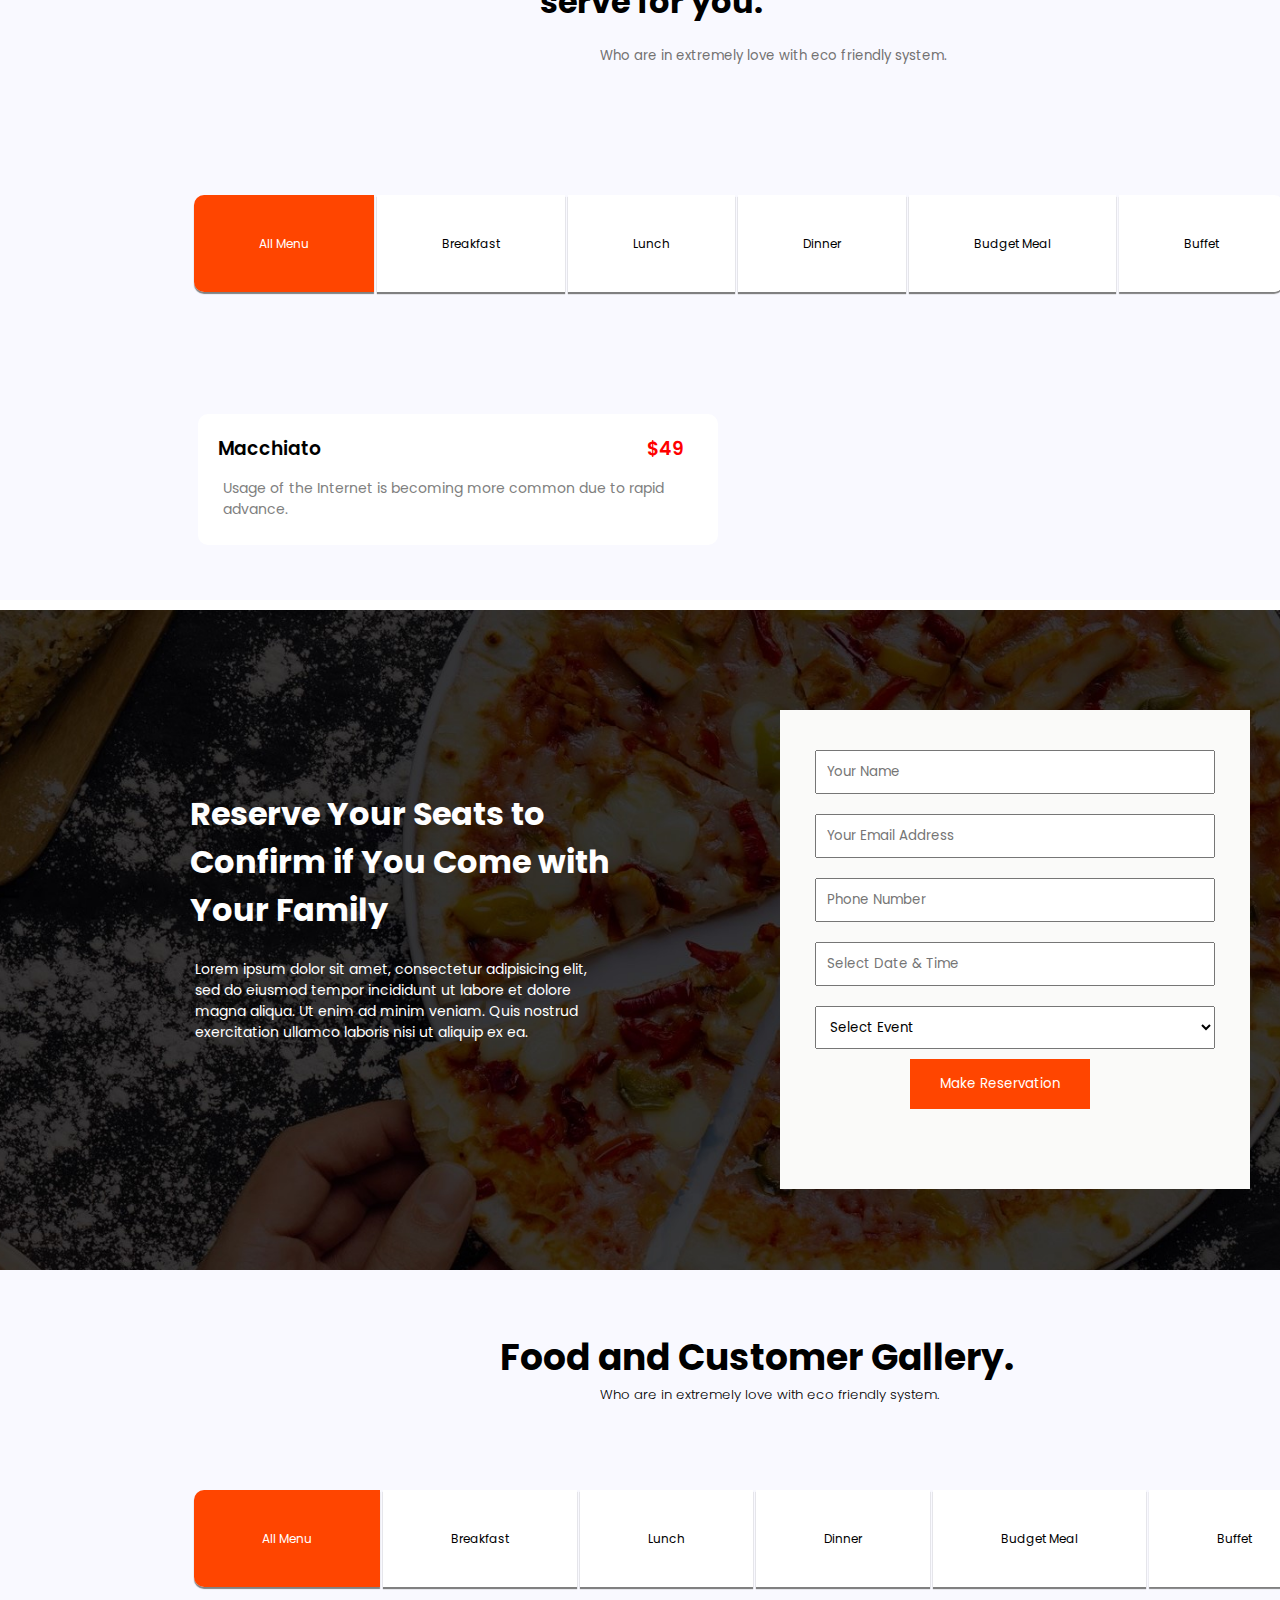
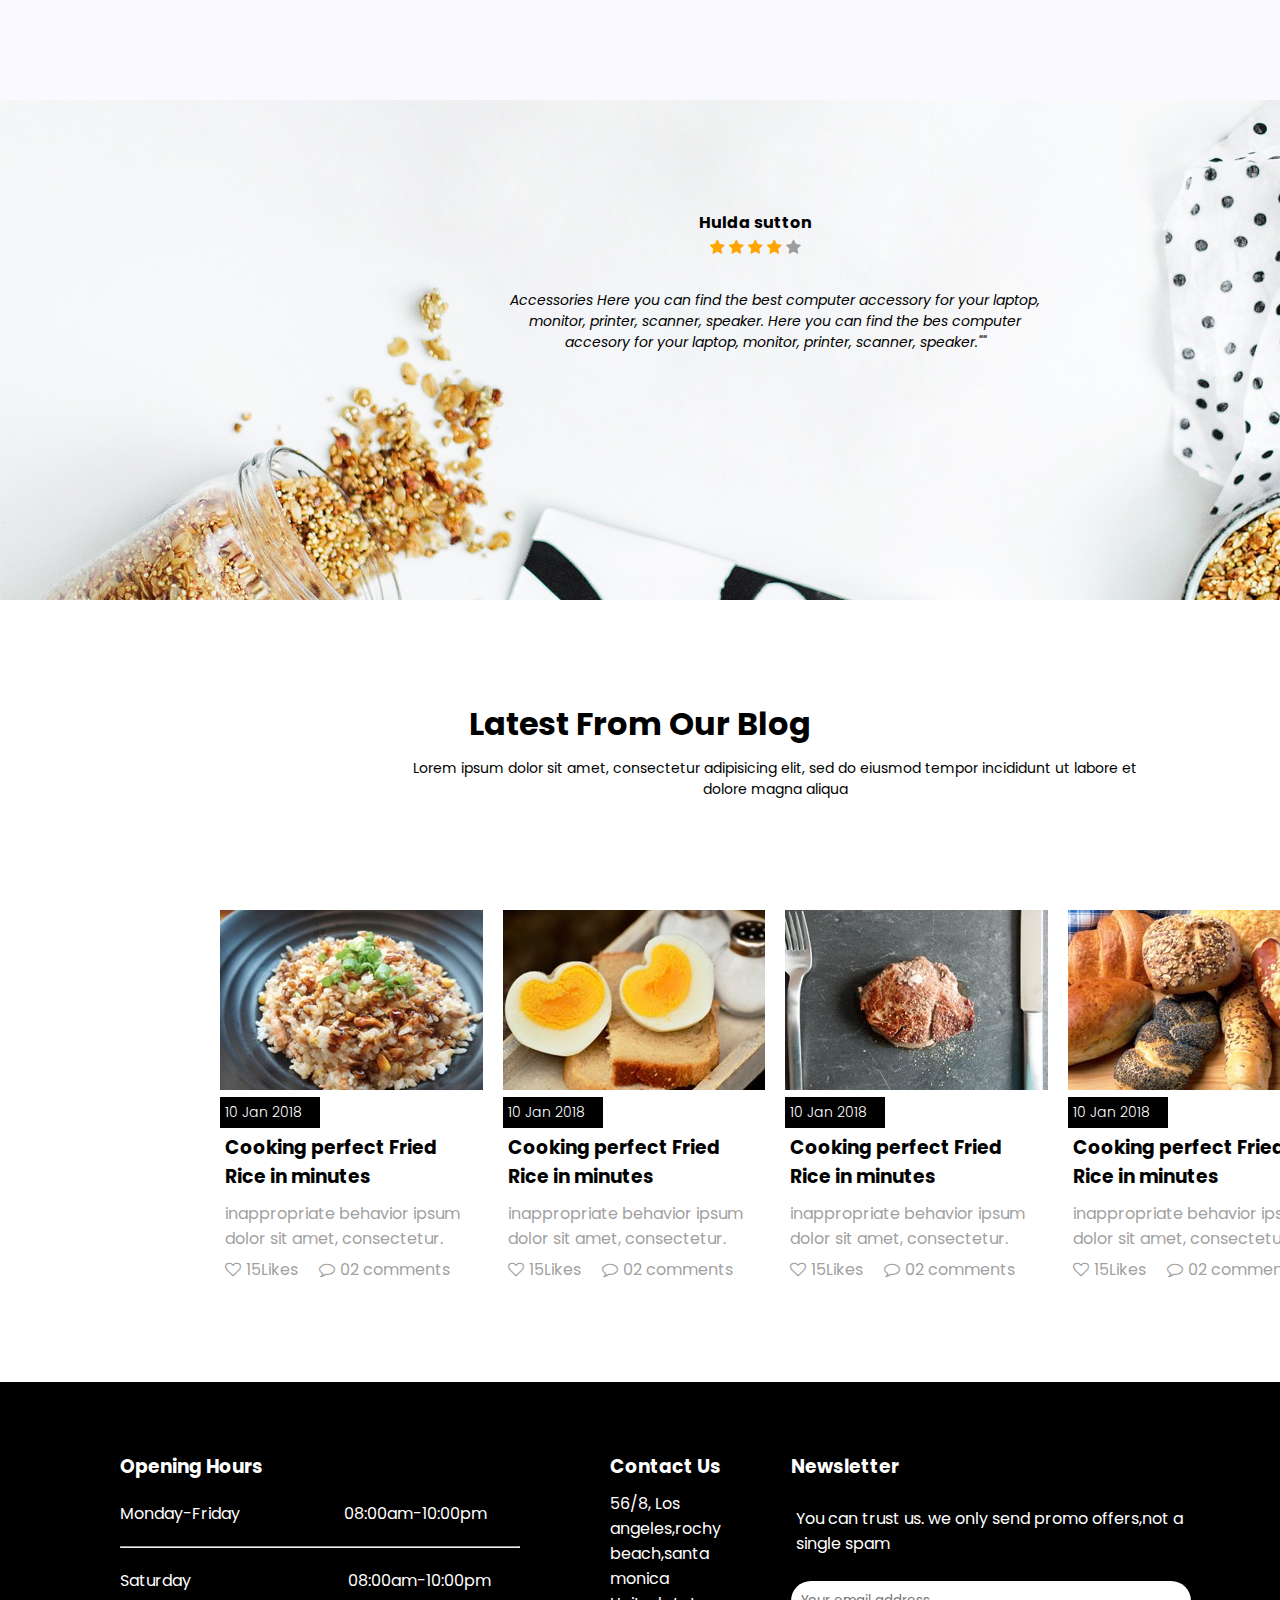
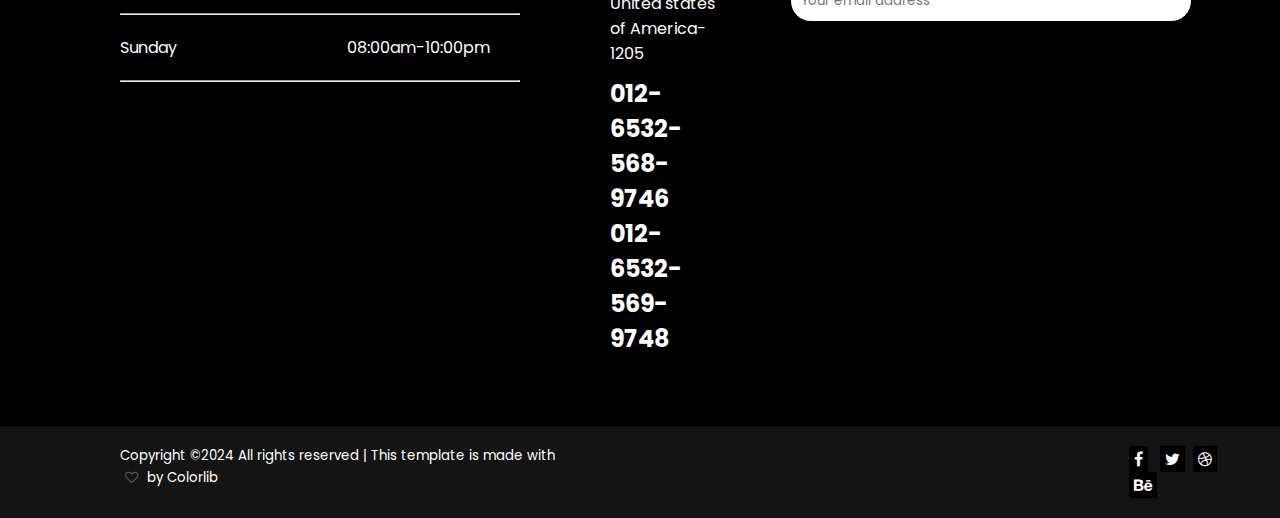
<file: budgetMeal.html>
<!DOCTYPE html>
<html lang="en">

<head>
    <meta charset="UTF-8">
    <meta name="viewport" content="width=device-width, initial-scale=1.0">
    <title>Burger website</title>
    <link rel="stylesheet" href="./style.css">
    <link rel="stylesheet" href="https://cdnjs.cloudflare.com/ajax/libs/font-awesome/4.7.0/css/font-awesome.min.css">
</head>

<body>
    <div class="main">
        <div id=logo>
            <img src="./assets_burger/logo.png" alt="logo">
        </div>
        <nav class="fixed-nav-bar">
            <!-- <hr class="nav-hr"> -->
            <div class="nav">
                <ul>
                    <li><a href="#home">HOME</a></li>
                    <li><a href="#about">ABOUT</a></li>
                    <li><a href="menus">MENU</a></li>
                    <li><a href="#gallery">GALLERY</a></li>
                    <li><Select type="dropdown" id="blog" name="blog">
                            <option value="BLOG">BLOG</option>
                        </Select></li>
                    <li><Select type="dropdown" id="pages" name="pages">
                            <option value="pages">PAGE</option>
                        </Select></li>
                    <li><a href="#contact">CONTACT</a></li>
                </ul>
            </div><br>
            <!-- <hr style="margin-top:-10px;width: 700px;margin-left: 400px;"> -->
        </nav>

        <div class="Content">
            <div class="word">
                <h4>WIDE OPTIONS OF CHOICE</h4>
            </div>
            <div class="word">
                <h1>Delicious Recipes</h1>
            </div>
            <div class="word">
                <p>Inappropraite behaviour is often laughed off as "boys will be boys", women face higher conduct
                    standards
                    especially in the workplace. That's why it's crucial that, as women.</p>
            </div>
            <div class="word">
                <a href=""><button type="submit" id="menu">CHECK OUT MENU</button></a>
            </div>
        </div>

    </div>

    <!-- About our story -->
    <div class="second_sec">
        <div class="about">
            <div class="cont">
                <h1>About Our Story</h1>
                <p>Who are in extremely love with eco friendly system. Lorem ipsum dolor sit amet, consectetur
                    adipisicing
                    elit, sed do eiusmod tempor incididunt ut labore et dolore magna aliqua. Ut enim ad minim veniam,
                    quis
                    nostrud exercitation ullamco laboris nisi ut aliquip ex ea commodo consequat.</p>
                <button>VIEW FULL MENU</button>
            </div>
        </div>

        <div class="about">
            <img src="./assets_burger/about-img.jpg" alt="about" id="story" />
        </div>
    </div>

    <!-- menu--section starts here -->
    <section class="menus">
        <div class="item">
            <h1 id="food">What kind of Foods we serve for you.</h1>
            <h5 id="system">Who are in extremely love with eco friendly system.</h5>
        </div>

        <div class="list">
            <ul>
                <li><a href="index.html#allmenus" id="allmenu">All Menu</a></li>
                <li><a href="breakfast.html#breakfast">Breakfast</a></li>
                <li><a href="lunch.html#lunch">Lunch</a></li>
                <li><a href="dinner.html#dinner">Dinner </a></li>
                <li><a href="budgetMeal.html#budget">Budget Meal</a></li>
                <li><a href="buffet.html#buffet" id="buffet">Buffet</a></li>
            </ul>
        </div>
        <section id="budget">
    <div class="coffee">
        <div class="part">
           
            <div class="cap">
                <h3>Macchiato <span style="margin-left:322px; color:red;">$49</span></h3>
                <p>
                Usage of the Internet is becoming more common due to 
                rapid advance.
                </p>
                
            </div>
    
        </div>
    </div>
</section>
</section>

 <!-- Make Reservation -->
 <section id="reserve" class="reserve">
    <div class="register">
        <h1>Reserve Your Seats to Confirm if You Come with Your Family</h1>
        <p>Lorem ipsum dolor sit amet, consectetur adipisicing elit, sed do eiusmod tempor incididunt ut labore et
            dolore magna aliqua. Ut enim ad minim veniam. Quis nostrud exercitation ullamco laboris nisi ut aliquip
            ex ea.</p>
    </div>
    <div class="fill">
        <form action="#" autocomplete="off" enctype="multipart/form-data">
            <div class="input">
                <input type="text" id="name" placeholder="Your Name"><br>
                <input type="text" id="email" placeholder="Your Email Address"><br>
                <input type="text" id="phnum" placeholder="Phone Number"><br>
                <input type="text" id="date" placeholder="Select Date & Time"><br>
                <Select type="dropdown" id="event" name="event">
                    <option value="event"> Select Event</option>
                    <option value="one"> Event one</option>
                    <option value="two"> Event two</option>
                    <option value="three"> Event three</option>
                </Select><br>
                <button type="button" id="but">Make Reservation</button>
            </div>
        </form>
    </div>
</section>

 <!-- Gallery -->

 <section class="gallery" >
    <div class="item">
        <h1 id="cus">Food and Customer Gallery.</h1>
        <h5 id="love">Who are in extremely love with eco friendly system.</h5>
    </div>

    <div class="option">
        <ul>
            <li><a href="index.html#allmenu" id="allmenu">All Menu</a></li>
            <li><a href="breakfast.html#breakfast">Breakfast</a></li>
            <li><a href="lunch.html#lunch">Lunch</a></li>
            <li><a href="dinner.html#dinner">Dinner </a></li>
            <li><a href="budgetMeal.html#budget">Budget Meal</a></li>
            <li><a href="buffet.html#buffet" id="buffet">Buffet</a></li>
        </ul>
    </div>
    </section>

    <!-- Reviews -->
<div class="review">
    <div class="name">
        <h4>Hulda sutton</h4>
        <span class="fa fa-star checked"></span>
        <span class="fa fa-star checked"></span>
        <span class="fa fa-star checked"></span>
        <span class="fa fa-star checked"></span>
        <span class="fa fa-star"></span>
    </div>
    <div class="msg">
        Accessories Here you can find the best computer accessory for your laptop, monitor, printer, scanner, speaker.
        Here you can find the bes computer accesory for your laptop, monitor, printer, scanner, speaker.""
    </div>
</div>

<!-- Our Blog -->
<section id="blog">
    <div>
       <div class="bloghead">
           <h1>Latest From Our Blog</h1>
           <p>Lorem ipsum dolor sit amet, consectetur adipisicing elit, sed do eiusmod tempor incididunt ut labore et dolore magna aliqua</p>
       </div>
       <div class="bun">
           <div class="b1">
               <img src="./assets_burger/b1.jpg">
               <h4>10 Jan 2018</h4>
               <h3>Cooking perfect Fried Rice in minutes</h3>
               <p>inappropriate behavior ipsum dolor sit amet, consectetur.</p>
               <i class="fa fa-heart-o" aria-hidden="true"></i><span>15Likes</span> &nbsp &nbsp<i class="fa fa-comment-o" aria-hidden="true"></i><span>02 comments</span>
           </div>
           <div class="b1">
               <img src="./assets_burger/b2.jpg">
               <h4>10 Jan 2018</h4>
               <h3>Cooking perfect Fried Rice in minutes</h3>
               <p>inappropriate behavior ipsum dolor sit amet, consectetur.</p>
               <i class="fa fa-heart-o" aria-hidden="true"></i><span>15Likes</span> &nbsp &nbsp<i class="fa fa-comment-o" aria-hidden="true"></i><span>02 comments</span>
           </div>
           <div class="b1">
               <img src="./assets_burger/b3.jpg">
               <h4>10 Jan 2018</h4>
               <h3>Cooking perfect Fried Rice in minutes</h3>
               <p>inappropriate behavior ipsum dolor sit amet, consectetur.</p>
               <i class="fa fa-heart-o" aria-hidden="true"></i><span>15Likes</span> &nbsp &nbsp<i class="fa fa-comment-o" aria-hidden="true"></i><span>02 comments</span>
           </div>
           <div class="b1">
               <img src="./assets_burger/b4.jpg">
               <h4>10 Jan 2018</h4>
               <h3>Cooking perfect Fried Rice in minutes</h3>
               <p>inappropriate behavior ipsum dolor sit amet, consectetur.</p>
               <i class="fa fa-heart-o" aria-hidden="true"></i><span>15Likes</span> &nbsp &nbsp<i class="fa fa-comment-o" aria-hidden="true"></i><span>02 comments</span>
           </div>
       </div>
    </div>
   </section>
   
    <!-- footer -->
     <section id="contact">
     <div class="footer">
       <div class="left">
           <h3>Opening Hours</h3>
           <h4>Monday-Friday 08:00am-10:00pm</h4><hr>
           <h4 id="sat">Saturday 08:00am-10:00pm</h4><hr>
           <h4 id="sun">Sunday 08:00am-10:00pm</h4><hr>
       </div>
       <div class="centre">
           <h3>Contact Us</h3>
           <p>56/8, Los angeles,rochy beach,santa monica United states of America-1205</p>
           <h2>012-6532-568-9746</h2>
           <h2>012-6532-569-9748</h2>
       </div>
       <div class="right">
           <h3>Newsletter</h3>
           <p>You can trust us. we only send promo offers,not a single spam</p>
           <input type="email" id="mail" placeholder="Your email address ">
       </div>
     </div>
     <div class="last">
       <h5>Copyright ©2024 All rights reserved | This template is made with <i class="fa fa-heart-o" aria-hidden="true"></i>  by Colorlib</h5>
       <div class="icons">
       <i class="fa fa-facebook " ></i> &nbsp 
       <i class="fa fa-twitter" ></i>&nbsp
       <i class="fa fa-dribbble " ></i>&nbsp
       <i class="fa fa-behance"></i>
       </div>
     </div>
   </section>
</body>

</html>
</file>
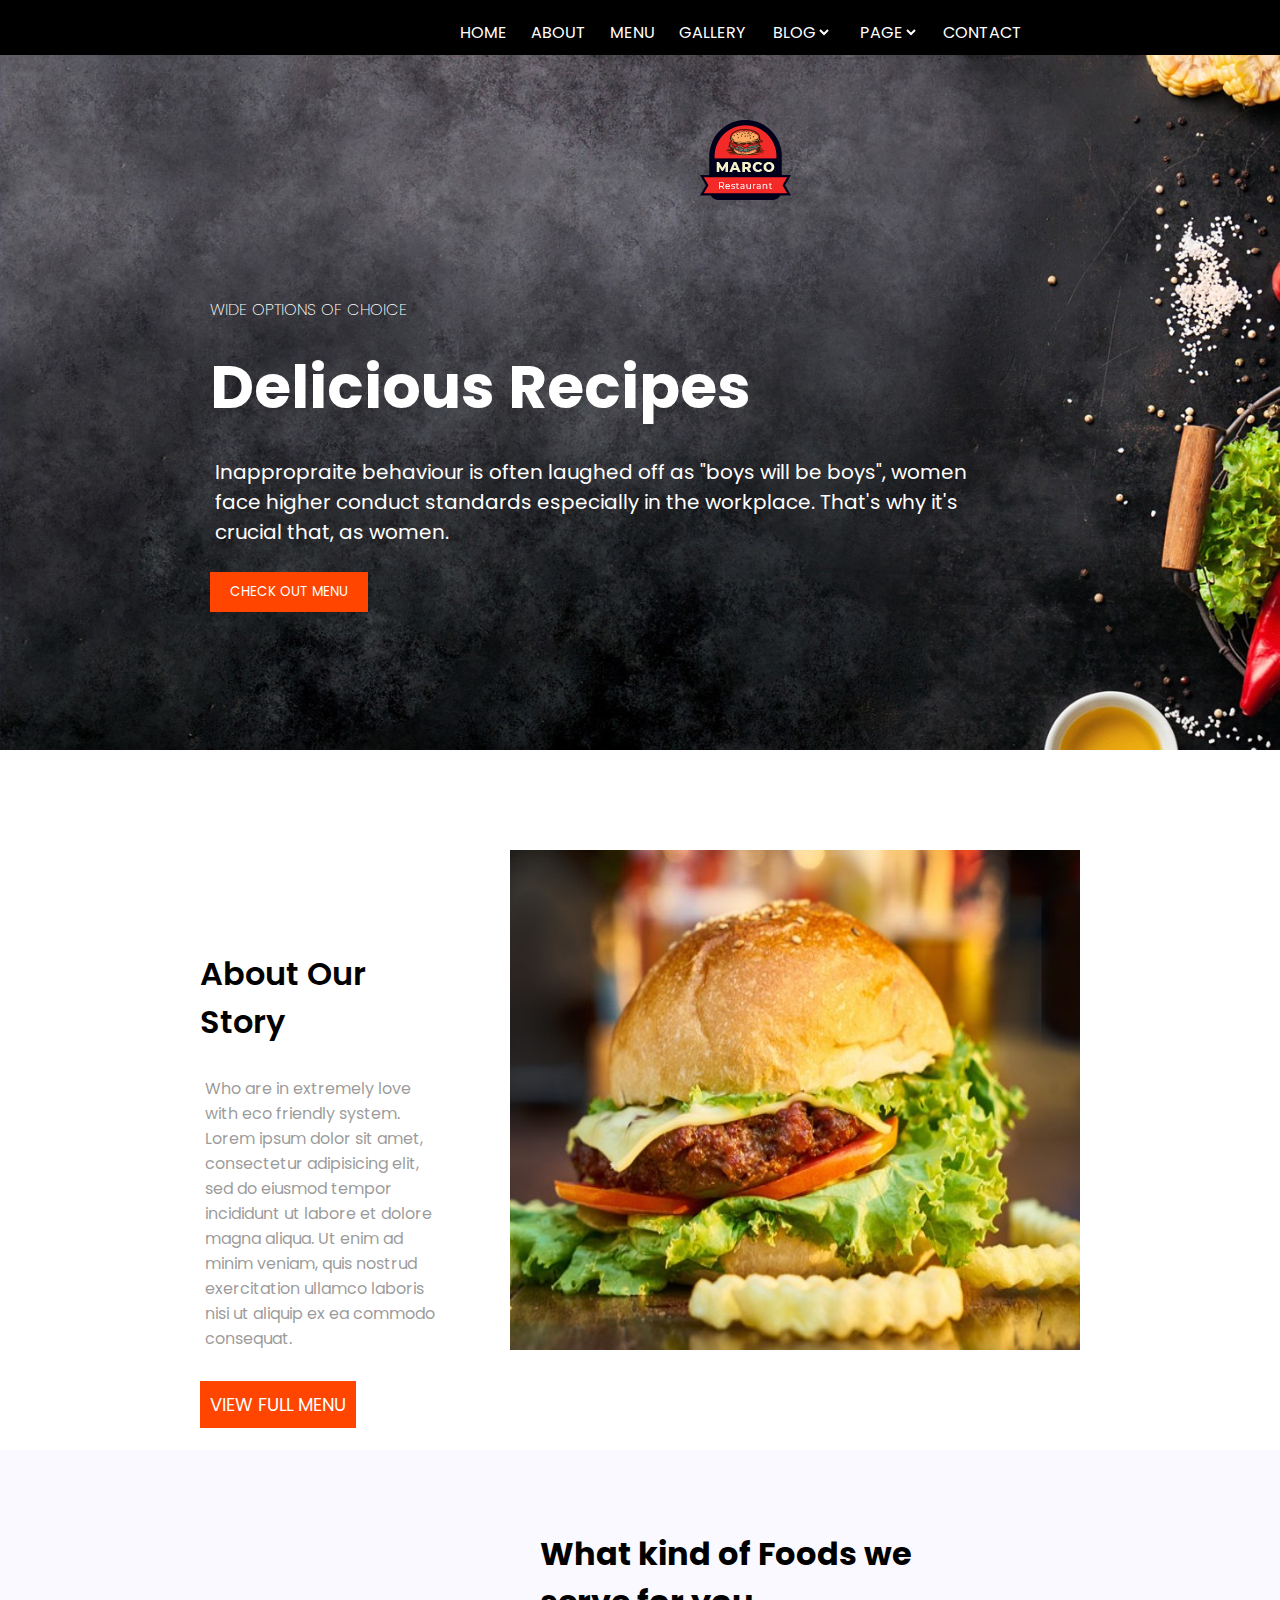
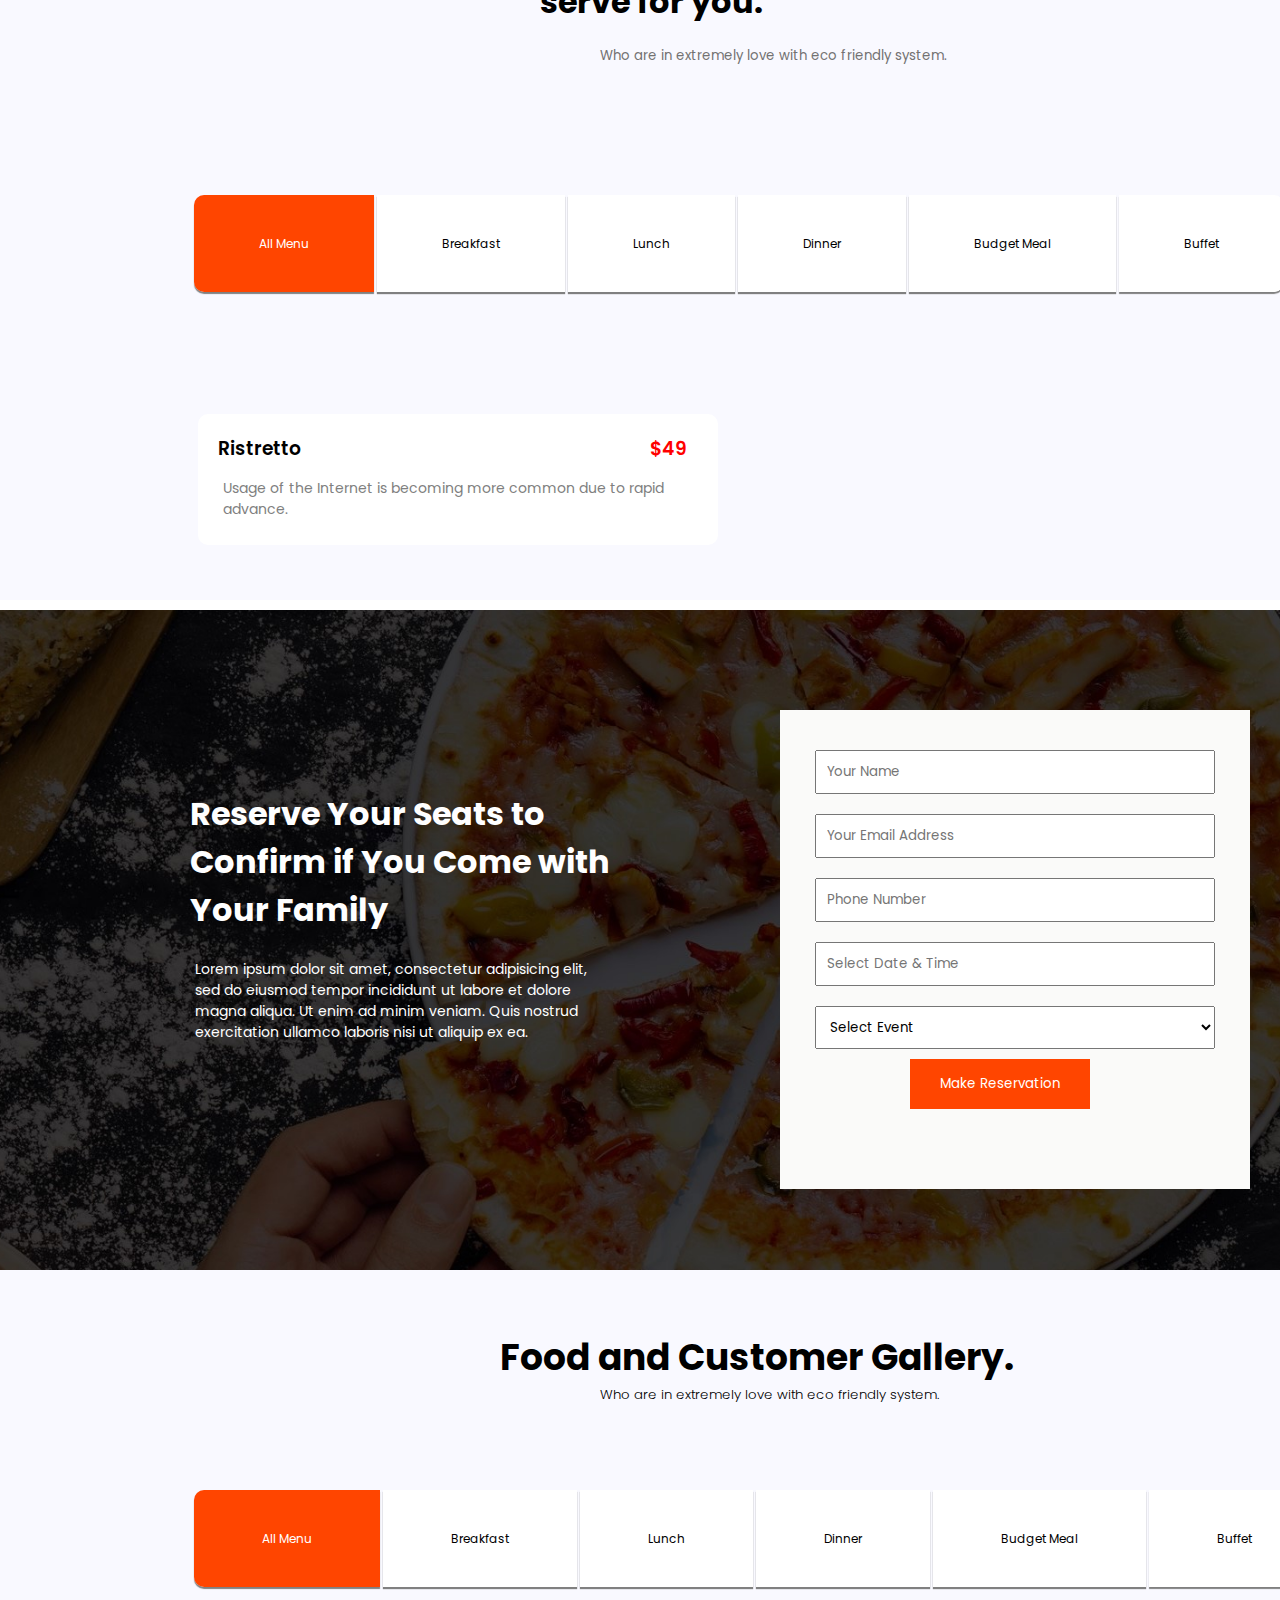
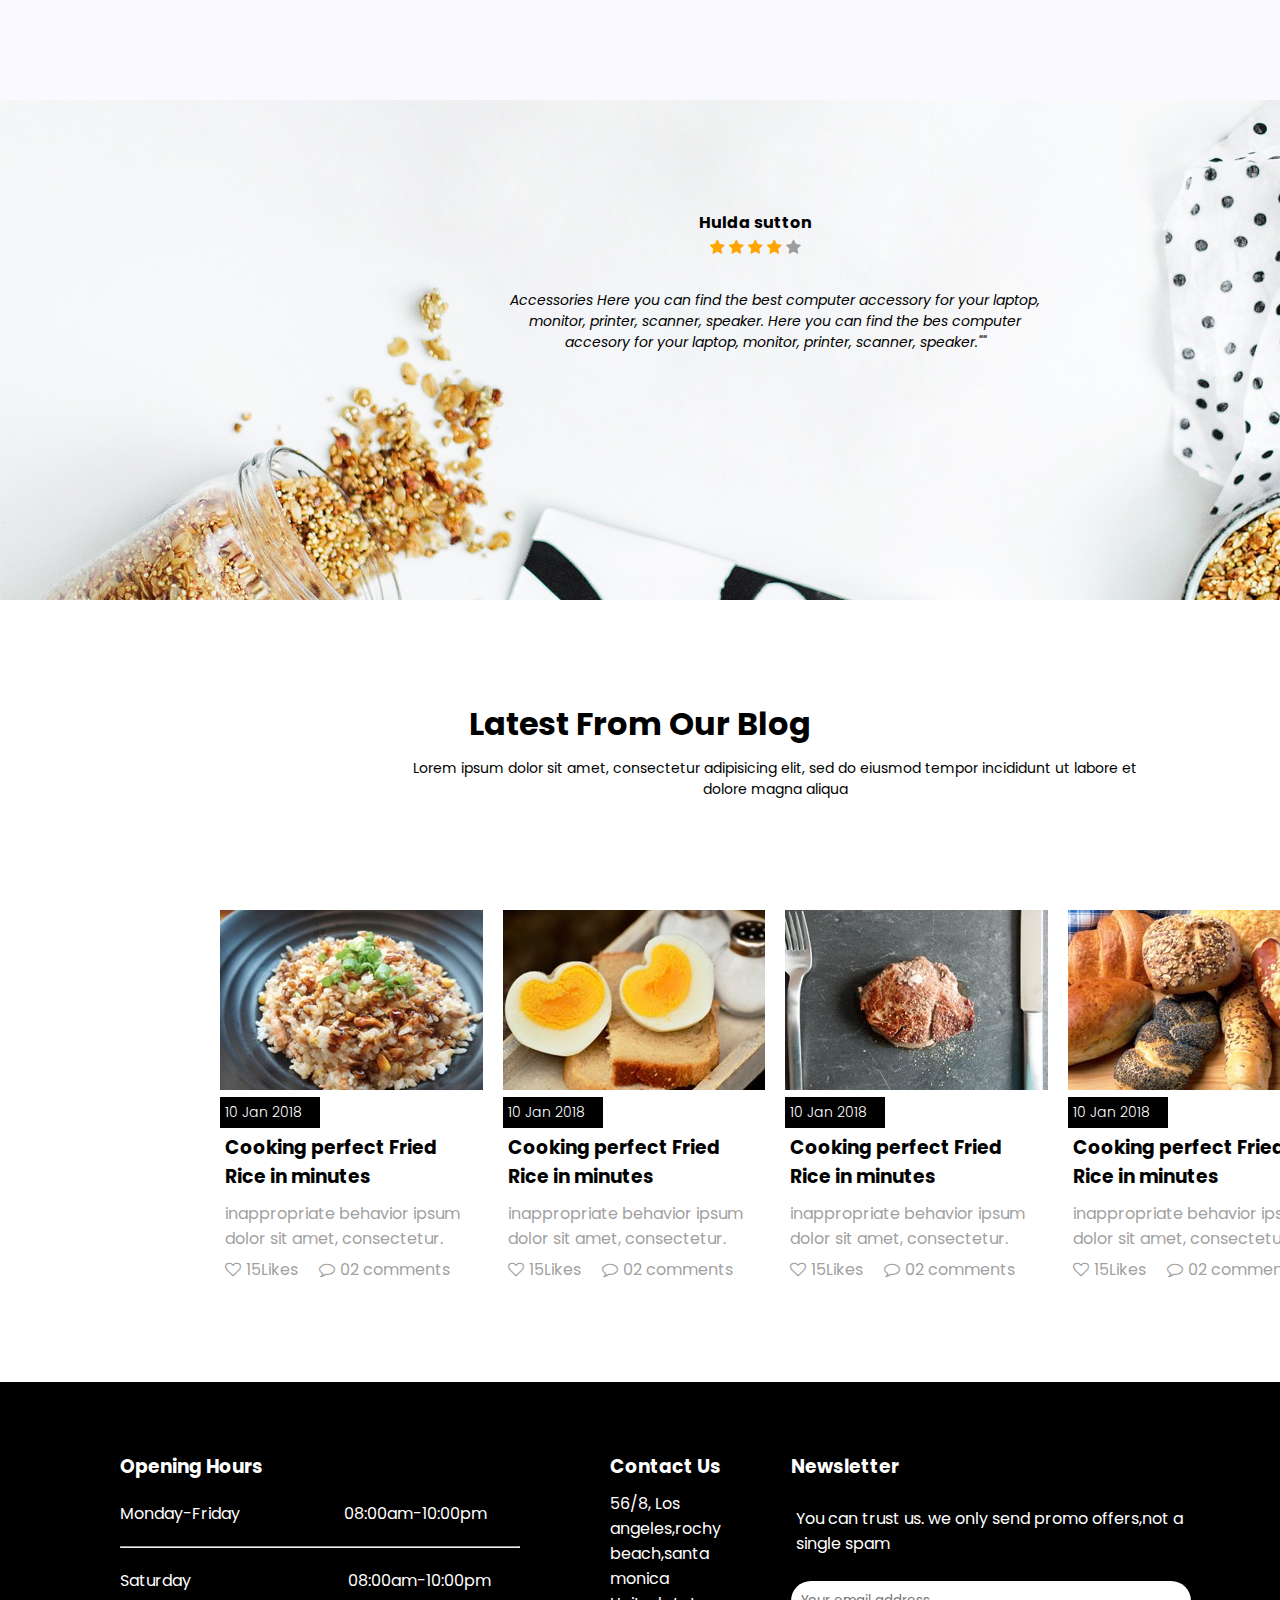
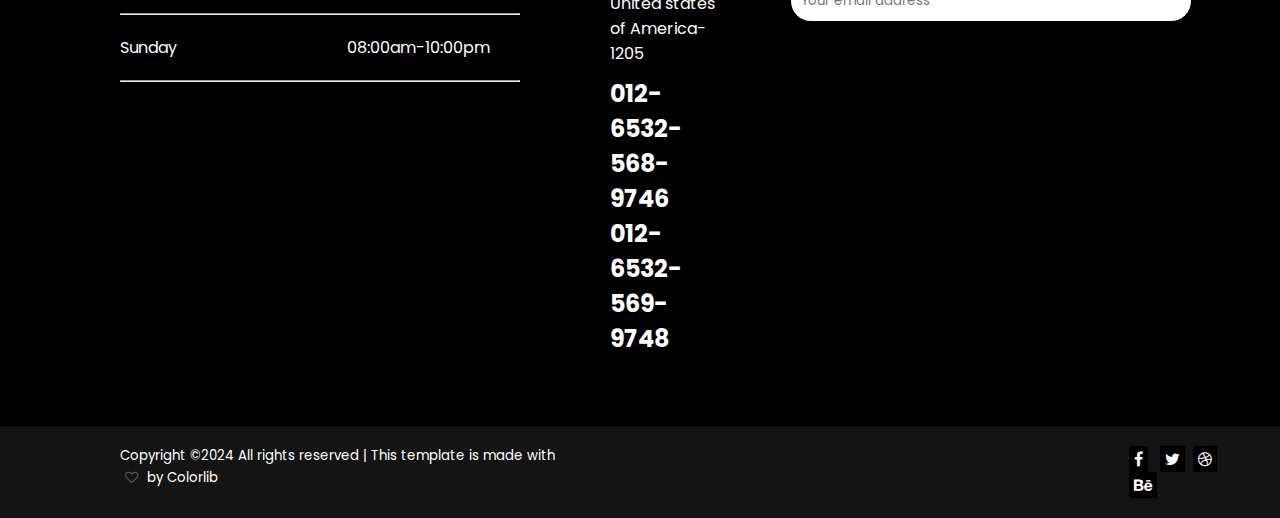
<file: buffet.html>
<!DOCTYPE html>
<html lang="en">

<head>
    <meta charset="UTF-8">
    <meta name="viewport" content="width=device-width, initial-scale=1.0">
    <title>Burger website</title>
    <link rel="stylesheet" href="./style.css">
    <link rel="stylesheet" href="https://cdnjs.cloudflare.com/ajax/libs/font-awesome/4.7.0/css/font-awesome.min.css">
</head>

<body>
    <div class="main">
        <div id=logo>
            <img src="./assets_burger/logo.png" alt="logo">
        </div>
        <nav class="fixed-nav-bar">
            <!-- <hr class="nav-hr"> -->
            <div class="nav">
                <ul>
                    <li><a href="#home">HOME</a></li>
                    <li><a href="#about">ABOUT</a></li>
                    <li><a href="menus">MENU</a></li>
                    <li><a href="#gallery">GALLERY</a></li>
                    <li><Select type="dropdown" id="blog" name="blog">
                            <option value="BLOG">BLOG</option>
                        </Select></li>
                    <li><Select type="dropdown" id="pages" name="pages">
                            <option value="pages">PAGE</option>
                        </Select></li>
                    <li><a href="#contact">CONTACT</a></li>
                </ul>
            </div><br>
            <!-- <hr style="margin-top:-10px;width: 700px;margin-left: 400px;"> -->
        </nav>

        <div class="Content">
            <div class="word">
                <h4>WIDE OPTIONS OF CHOICE</h4>
            </div>
            <div class="word">
                <h1>Delicious Recipes</h1>
            </div>
            <div class="word">
                <p>Inappropraite behaviour is often laughed off as "boys will be boys", women face higher conduct
                    standards
                    especially in the workplace. That's why it's crucial that, as women.</p>
            </div>
            <div class="word">
                <a href=""><button type="submit" id="menu">CHECK OUT MENU</button></a>
            </div>
        </div>

    </div>

    <!-- About our story -->
    <div class="second_sec">
        <div class="about">
            <div class="cont">
                <h1>About Our Story</h1>
                <p>Who are in extremely love with eco friendly system. Lorem ipsum dolor sit amet, consectetur
                    adipisicing
                    elit, sed do eiusmod tempor incididunt ut labore et dolore magna aliqua. Ut enim ad minim veniam,
                    quis
                    nostrud exercitation ullamco laboris nisi ut aliquip ex ea commodo consequat.</p>
                <button>VIEW FULL MENU</button>
            </div>
        </div>

        <div class="about">
            <img src="./assets_burger/about-img.jpg" alt="about" id="story" />
        </div>
    </div>

    <!-- menu--section starts here -->
    <section class="menus">
        <div class="item">
            <h1 id="food">What kind of Foods we serve for you.</h1>
            <h5 id="system">Who are in extremely love with eco friendly system.</h5>
        </div>

        <div class="list">
            <ul>
                <li><a href="index.html#allmenus" id="allmenu">All Menu</a></li>
                <li><a href="breakfast.html#breakfast">Breakfast</a></li>
                <li><a href="lunch.html#lunch">Lunch</a></li>
                <li><a href="dinner.html#dinner">Dinner </a></li>
                <li><a href="budgetMeal.html#budget">Budget Meal</a></li>
                <li><a href="buffet.html#buffet" id="buffet">Buffet</a></li>
            </ul>
        </div>

<section id="buffet">
    <div class="coffee">
        <div class="part">
            <div class="cap">
                <h3>Ristretto <span style="margin-left:345px; color:red;">$49</span></h3>
                <p>
                Usage of the Internet is becoming more common due to 
                rapid advance.
                </p>
               
            </div>
        </div>
    </div>
</section>
    </section>

     <!-- Make Reservation -->
     <section id="reserve" class="reserve">
        <div class="register">
            <h1>Reserve Your Seats to Confirm if You Come with Your Family</h1>
            <p>Lorem ipsum dolor sit amet, consectetur adipisicing elit, sed do eiusmod tempor incididunt ut labore et
                dolore magna aliqua. Ut enim ad minim veniam. Quis nostrud exercitation ullamco laboris nisi ut aliquip
                ex ea.</p>
        </div>
        <div class="fill">
            <form action="#" autocomplete="off" enctype="multipart/form-data">
                <div class="input">
                    <input type="text" id="name" placeholder="Your Name"><br>
                    <input type="text" id="email" placeholder="Your Email Address"><br>
                    <input type="text" id="phnum" placeholder="Phone Number"><br>
                    <input type="text" id="date" placeholder="Select Date & Time"><br>
                    <Select type="dropdown" id="event" name="event">
                        <option value="event"> Select Event</option>
                        <option value="one"> Event one</option>
                        <option value="two"> Event two</option>
                        <option value="three"> Event three</option>
                    </Select><br>
                    <button type="button" id="but">Make Reservation</button>
                </div>
            </form>
        </div>
    </section>
     <!-- Gallery -->

     <section class="gallery" >
        <div class="item">
            <h1 id="cus">Food and Customer Gallery.</h1>
            <h5 id="love">Who are in extremely love with eco friendly system.</h5>
        </div>

        <div class="option">
            <ul>
                <li><a href="index.html#allmenu" id="allmenu">All Menu</a></li>
                <li><a href="breakfast.html#breakfast">Breakfast</a></li>
                <li><a href="lunch.html#lunch">Lunch</a></li>
                <li><a href="dinner.html#dinner">Dinner </a></li>
                <li><a href="budgetMeal.html#budget">Budget Meal</a></li>
                <li><a href="buffet.html#buffet" id="buffet">Buffet</a></li>
            </ul>
        </div>
        </section>

        <!-- Reviews -->
<div class="review">
    <div class="name">
        <h4>Hulda sutton</h4>
        <span class="fa fa-star checked"></span>
        <span class="fa fa-star checked"></span>
        <span class="fa fa-star checked"></span>
        <span class="fa fa-star checked"></span>
        <span class="fa fa-star"></span>
    </div>
    <div class="msg">
        Accessories Here you can find the best computer accessory for your laptop, monitor, printer, scanner, speaker.
        Here you can find the bes computer accesory for your laptop, monitor, printer, scanner, speaker.""
    </div>
</div>
<!-- Our Blog -->
<section id="blog">
    <div>
       <div class="bloghead">
           <h1>Latest From Our Blog</h1>
           <p>Lorem ipsum dolor sit amet, consectetur adipisicing elit, sed do eiusmod tempor incididunt ut labore et dolore magna aliqua</p>
       </div>
       <div class="bun">
           <div class="b1">
               <img src="./assets_burger/b1.jpg">
               <h4>10 Jan 2018</h4>
               <h3>Cooking perfect Fried Rice in minutes</h3>
               <p>inappropriate behavior ipsum dolor sit amet, consectetur.</p>
               <i class="fa fa-heart-o" aria-hidden="true"></i><span>15Likes</span> &nbsp &nbsp<i class="fa fa-comment-o" aria-hidden="true"></i><span>02 comments</span>
           </div>
           <div class="b1">
               <img src="./assets_burger/b2.jpg">
               <h4>10 Jan 2018</h4>
               <h3>Cooking perfect Fried Rice in minutes</h3>
               <p>inappropriate behavior ipsum dolor sit amet, consectetur.</p>
               <i class="fa fa-heart-o" aria-hidden="true"></i><span>15Likes</span> &nbsp &nbsp<i class="fa fa-comment-o" aria-hidden="true"></i><span>02 comments</span>
           </div>
           <div class="b1">
               <img src="./assets_burger/b3.jpg">
               <h4>10 Jan 2018</h4>
               <h3>Cooking perfect Fried Rice in minutes</h3>
               <p>inappropriate behavior ipsum dolor sit amet, consectetur.</p>
               <i class="fa fa-heart-o" aria-hidden="true"></i><span>15Likes</span> &nbsp &nbsp<i class="fa fa-comment-o" aria-hidden="true"></i><span>02 comments</span>
           </div>
           <div class="b1">
               <img src="./assets_burger/b4.jpg">
               <h4>10 Jan 2018</h4>
               <h3>Cooking perfect Fried Rice in minutes</h3>
               <p>inappropriate behavior ipsum dolor sit amet, consectetur.</p>
               <i class="fa fa-heart-o" aria-hidden="true"></i><span>15Likes</span> &nbsp &nbsp<i class="fa fa-comment-o" aria-hidden="true"></i><span>02 comments</span>
           </div>
       </div>
    </div>
   </section>
   
    <!-- footer -->
     <section id="contact">
     <div class="footer">
       <div class="left">
           <h3>Opening Hours</h3>
           <h4>Monday-Friday 08:00am-10:00pm</h4><hr>
           <h4 id="sat">Saturday 08:00am-10:00pm</h4><hr>
           <h4 id="sun">Sunday 08:00am-10:00pm</h4><hr>
       </div>
       <div class="centre">
           <h3>Contact Us</h3>
           <p>56/8, Los angeles,rochy beach,santa monica United states of America-1205</p>
           <h2>012-6532-568-9746</h2>
           <h2>012-6532-569-9748</h2>
       </div>
       <div class="right">
           <h3>Newsletter</h3>
           <p>You can trust us. we only send promo offers,not a single spam</p>
           <input type="email" id="mail" placeholder="Your email address ">
       </div>
     </div>
     <div class="last">
       <h5>Copyright ©2024 All rights reserved | This template is made with <i class="fa fa-heart-o" aria-hidden="true"></i>  by Colorlib</h5>
       <div class="icons">
       <i class="fa fa-facebook " ></i> &nbsp 
       <i class="fa fa-twitter" ></i>&nbsp
       <i class="fa fa-dribbble " ></i>&nbsp
       <i class="fa fa-behance"></i>
       </div>
     </div>
   </section>
</body>

</html>
</file>
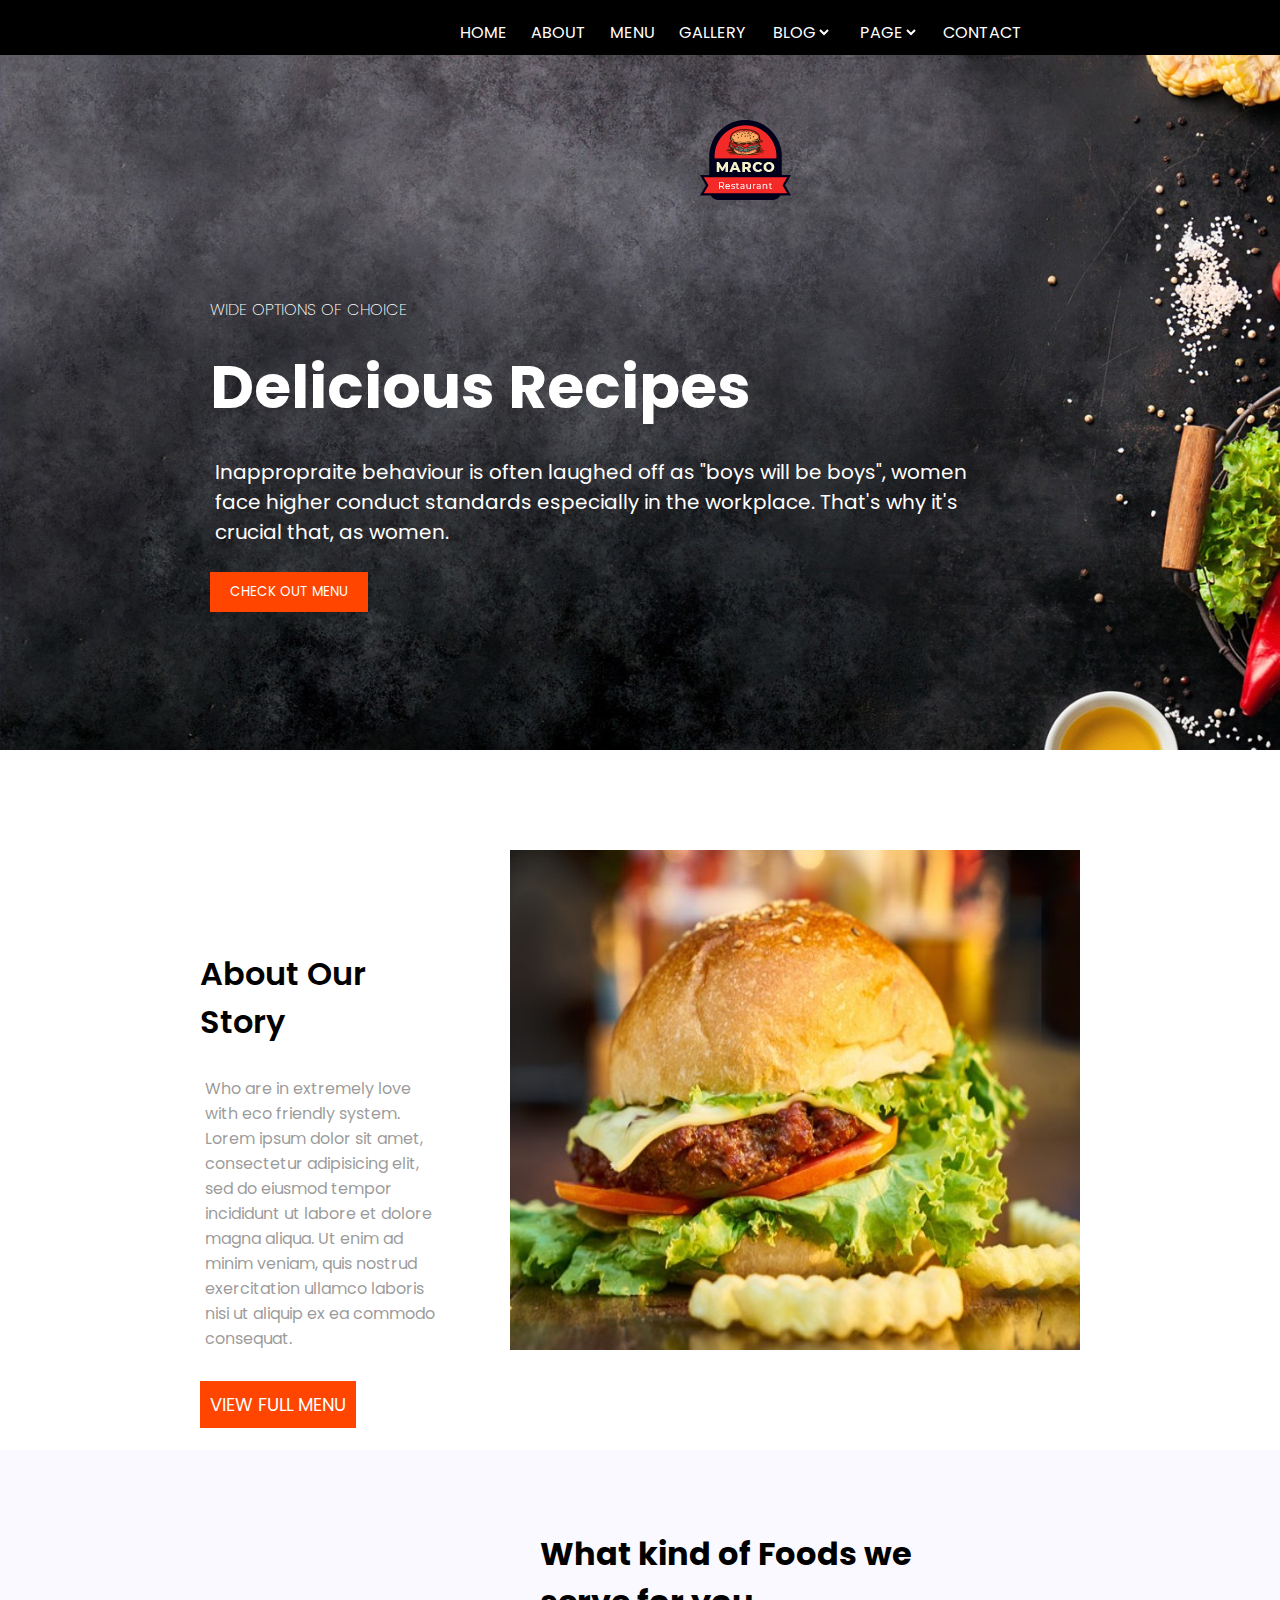
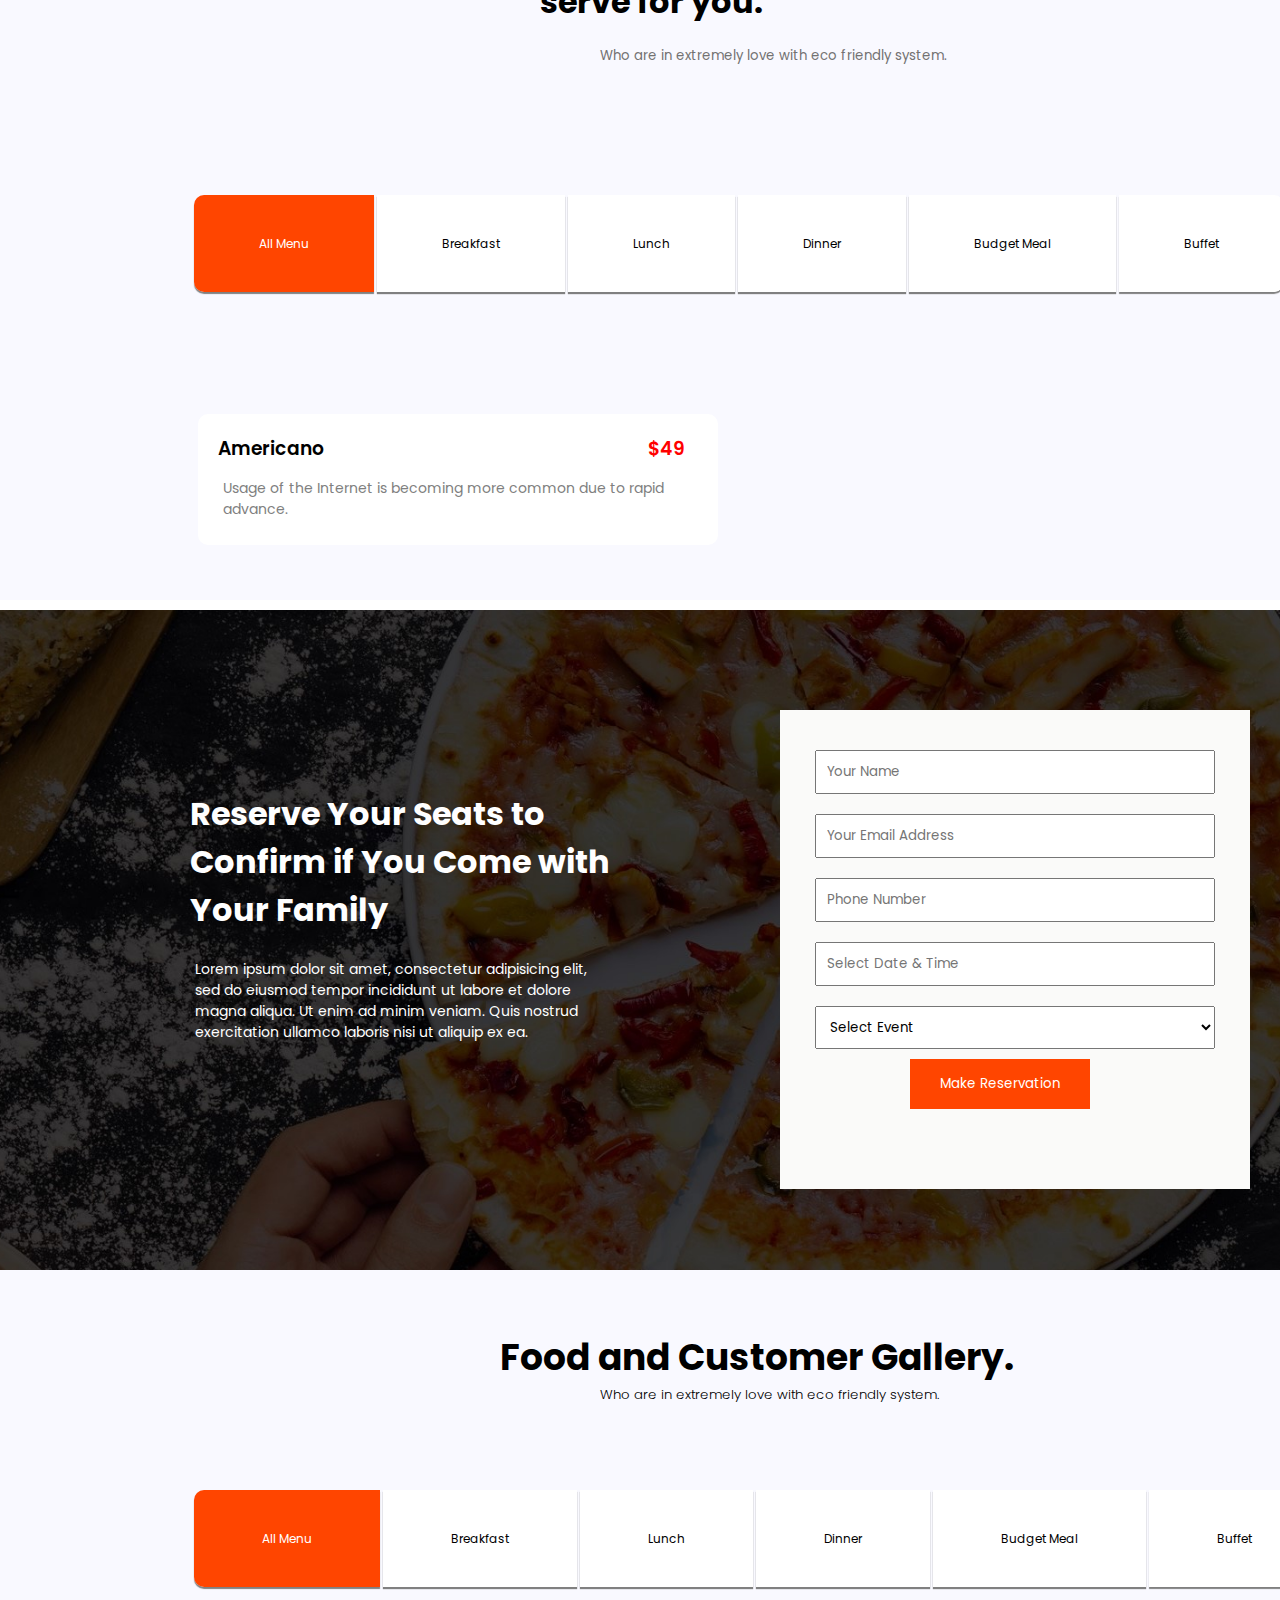
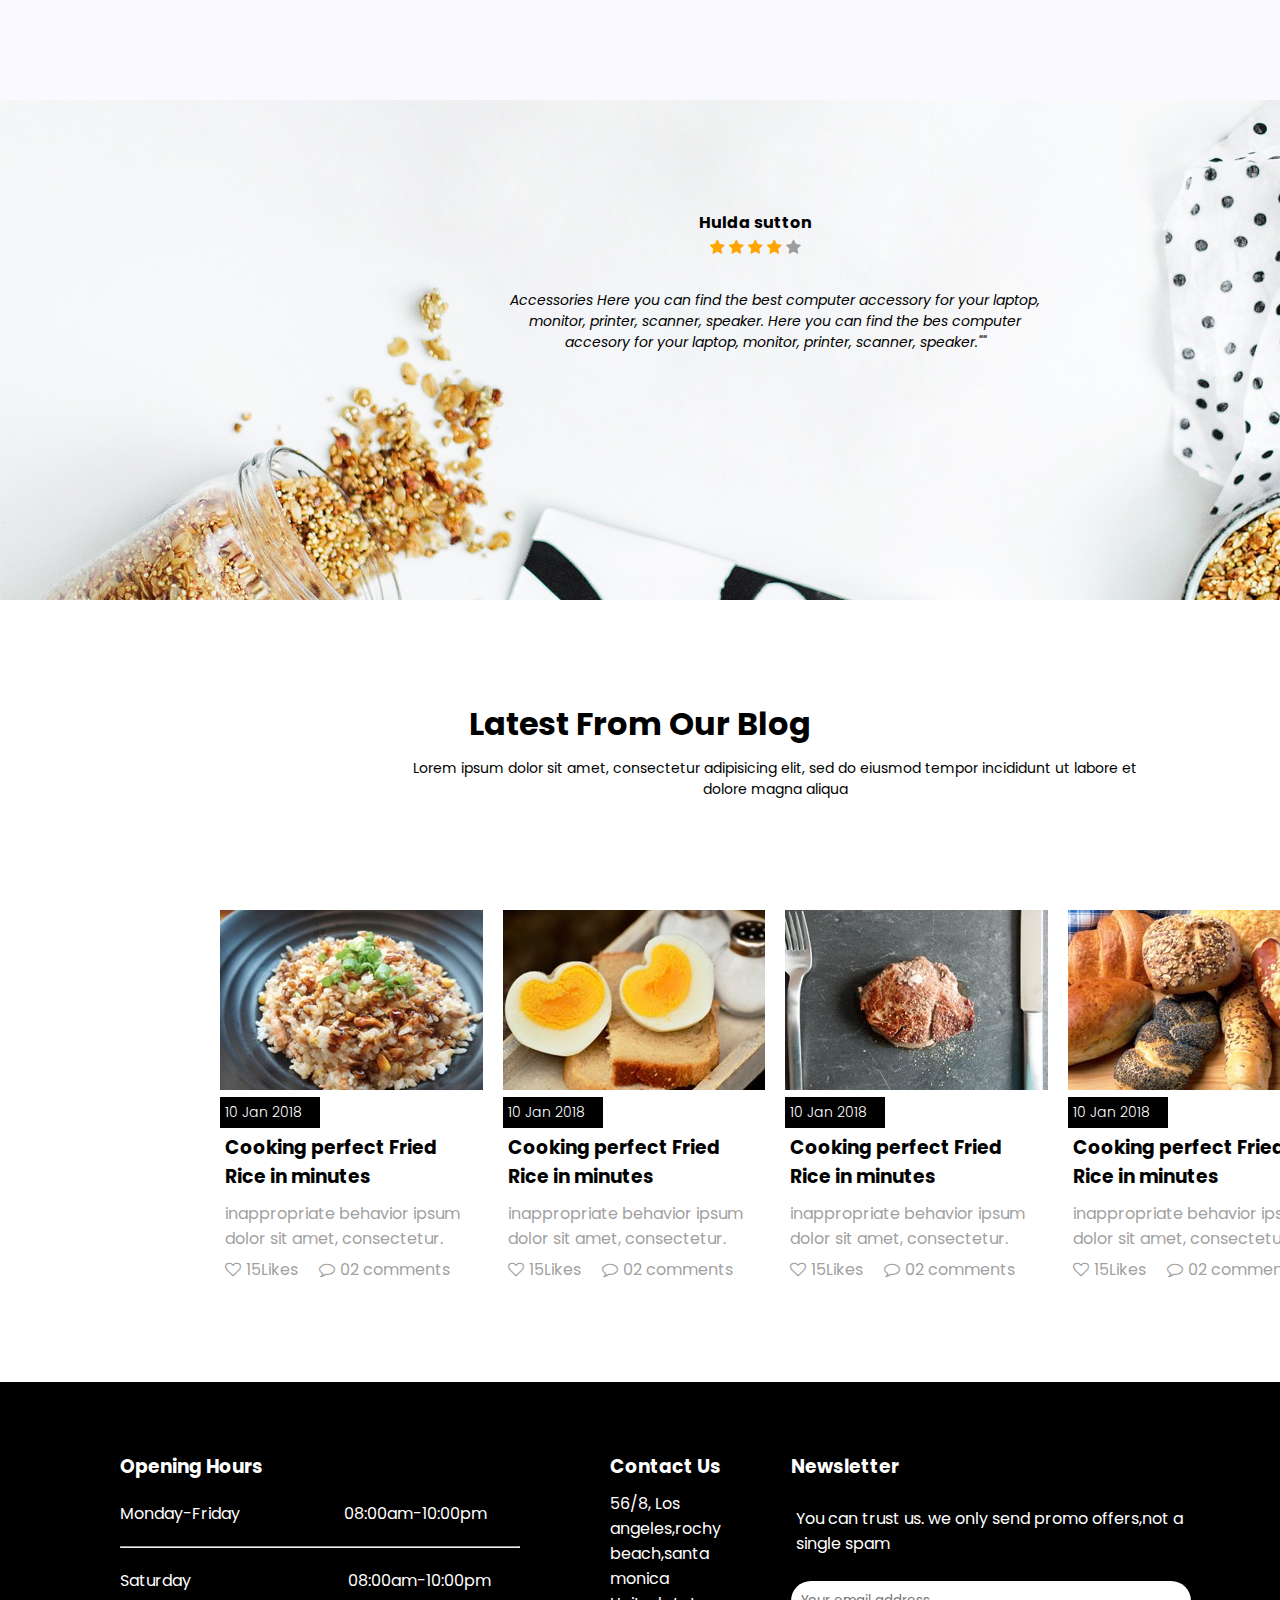
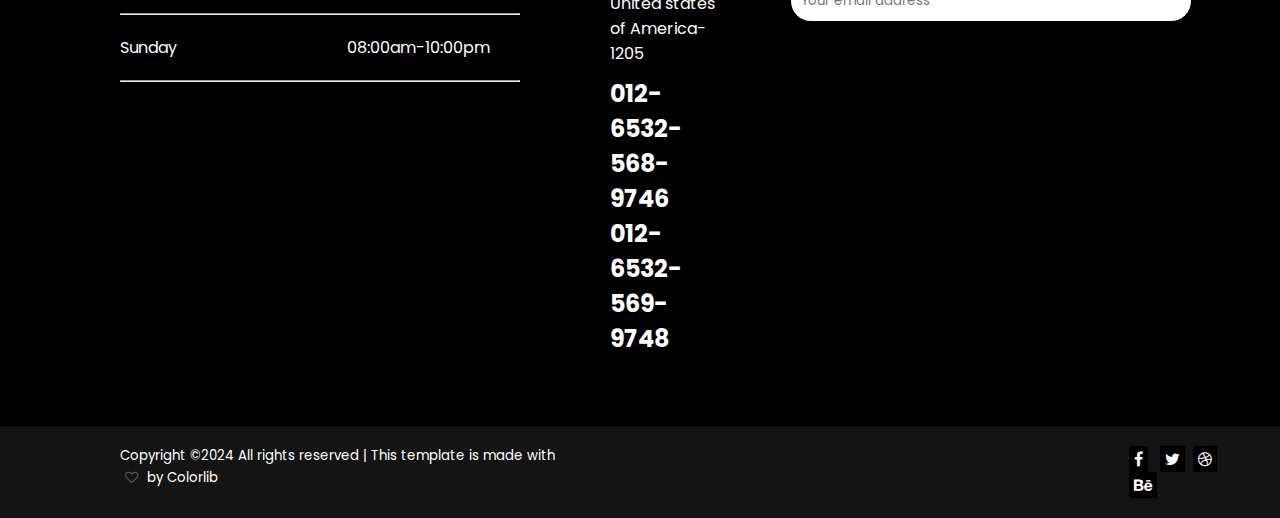
<file: dinner.html>
<!DOCTYPE html>
<html lang="en">

<head>
    <meta charset="UTF-8">
    <meta name="viewport" content="width=device-width, initial-scale=1.0">
    <title>Burger website</title>
    <link rel="stylesheet" href="./style.css">
    <link rel="stylesheet" href="https://cdnjs.cloudflare.com/ajax/libs/font-awesome/4.7.0/css/font-awesome.min.css">
</head>

<body>
    <div class="main">
        <div id=logo>
            <img src="./assets_burger/logo.png" alt="logo">
        </div>
        <nav class="fixed-nav-bar">
            <!-- <hr class="nav-hr"> -->
            <div class="nav">
                <ul>
                    <li><a href="home">HOME</a></li>
                    <li><a href="about">ABOUT</a></li>
                    <li><a href="menus">MENU</a></li>
                    <li><a href="#gallery">GALLERY</a></li>
                    <li><Select type="dropdown" id="blog" name="blog">
                            <option value="BLOG">BLOG</option>
                        </Select></li>
                    <li><Select type="dropdown" id="pages" name="pages">
                            <option value="pages">PAGE</option>
                        </Select></li>
                    <li><a href="#contact">CONTACT</a></li>
                </ul>
            </div><br>
            <!-- <hr style="margin-top:-10px;width: 700px;margin-left: 400px;"> -->
        </nav>

        <div class="Content">
            <div class="word">
                <h4>WIDE OPTIONS OF CHOICE</h4>
            </div>
            <div class="word">
                <h1>Delicious Recipes</h1>
            </div>
            <div class="word">
                <p>Inappropraite behaviour is often laughed off as "boys will be boys", women face higher conduct
                    standards
                    especially in the workplace. That's why it's crucial that, as women.</p>
            </div>
            <div class="word">
                <a href=""><button type="submit" id="menu">CHECK OUT MENU</button></a>
            </div>
        </div>

    </div>

    <!-- About our story -->
    <div class="second_sec">
        <div class="about">
            <div class="cont">
                <h1>About Our Story</h1>
                <p>Who are in extremely love with eco friendly system. Lorem ipsum dolor sit amet, consectetur
                    adipisicing
                    elit, sed do eiusmod tempor incididunt ut labore et dolore magna aliqua. Ut enim ad minim veniam,
                    quis
                    nostrud exercitation ullamco laboris nisi ut aliquip ex ea commodo consequat.</p>
                <button>VIEW FULL MENU</button>
            </div>
        </div>

        <div class="about">
            <img src="./assets_burger/about-img.jpg" alt="about" id="story" />
        </div>
    </div>

    <!-- menu--section starts here -->
    <section class="menus">
        <div class="item">
            <h1 id="food">What kind of Foods we serve for you.</h1>
            <h5 id="system">Who are in extremely love with eco friendly system.</h5>
        </div>

        <div class="list">
            <ul>
                <li><a href="index.html#allmenus"id="allmenu">All Menu</a></li>
                <li><a href="breakfast.html#breakfast">Breakfast</a></li>
                <li><a href="lunch.html#lunch">Lunch</a></li>
                <li><a href="dinner.html#dinner">Dinner </a></li>
                <li><a href="budgetMeal.html#budget">Budget Meal</a></li>
                <li><a href="buffet.html#buffet" id="buffet">Buffet</a></li>
            </ul>
        </div>

<section id="dinner">
    <div class="coffee">
        <div class="part">
            <div class="cap">
                <h3>Americano <span style="margin-left:320px; color:red;">$49</span></h3>
                <p>
                Usage of the Internet is becoming more common due to 
                rapid advance.
                </p>
               
            </div>
        </div>
    </div>
</section>
    </section>

     <!-- Make Reservation -->
     <section id="reserve" class="reserve">
        <div class="register">
            <h1>Reserve Your Seats to Confirm if You Come with Your Family</h1>
            <p>Lorem ipsum dolor sit amet, consectetur adipisicing elit, sed do eiusmod tempor incididunt ut labore et
                dolore magna aliqua. Ut enim ad minim veniam. Quis nostrud exercitation ullamco laboris nisi ut aliquip
                ex ea.</p>
        </div>
        <div class="fill">
            <form action="#" autocomplete="off" enctype="multipart/form-data">
                <div class="input">
                    <input type="text" id="name" placeholder="Your Name"><br>
                    <input type="text" id="email" placeholder="Your Email Address"><br>
                    <input type="text" id="phnum" placeholder="Phone Number"><br>
                    <input type="text" id="date" placeholder="Select Date & Time"><br>
                    <Select type="dropdown" id="event" name="event">
                        <option value="event"> Select Event</option>
                        <option value="one"> Event one</option>
                        <option value="two"> Event two</option>
                        <option value="three"> Event three</option>
                    </Select><br>
                    <button type="button" id="but">Make Reservation</button>
                </div>
            </form>
        </div>
    </section>

     <!-- Gallery -->

     <section class="gallery" >
        <div class="item">
            <h1 id="cus">Food and Customer Gallery.</h1>
            <h5 id="love">Who are in extremely love with eco friendly system.</h5>
        </div>

        <div class="option">
            <ul>
                <li><a href="index.html#allmenu" id="allmenu">All Menu</a></li>
                <li><a href="breakfast.html#breakfast">Breakfast</a></li>
                <li><a href="lunch.html#lunch">Lunch</a></li>
                <li><a href="dinner.html#dinner">Dinner </a></li>
                <li><a href="budgetMeal.html#budget">Budget Meal</a></li>
                <li><a href="buffet.html#buffet" id="buffet">Buffet</a></li>
            </ul>
        </div>
        </section>

        <!-- Reviews -->
<div class="review">
    <div class="name">
        <h4>Hulda sutton</h4>
        <span class="fa fa-star checked"></span>
        <span class="fa fa-star checked"></span>
        <span class="fa fa-star checked"></span>
        <span class="fa fa-star checked"></span>
        <span class="fa fa-star"></span>
    </div>
    <div class="msg">
        Accessories Here you can find the best computer accessory for your laptop, monitor, printer, scanner, speaker.
        Here you can find the bes computer accesory for your laptop, monitor, printer, scanner, speaker.""
    </div>
</div>

<!-- Our Blog -->
<section id="blog">
    <div>
       <div class="bloghead">
           <h1>Latest From Our Blog</h1>
           <p>Lorem ipsum dolor sit amet, consectetur adipisicing elit, sed do eiusmod tempor incididunt ut labore et dolore magna aliqua</p>
       </div>
       <div class="bun">
           <div class="b1">
               <img src="./assets_burger/b1.jpg">
               <h4>10 Jan 2018</h4>
               <h3>Cooking perfect Fried Rice in minutes</h3>
               <p>inappropriate behavior ipsum dolor sit amet, consectetur.</p>
               <i class="fa fa-heart-o" aria-hidden="true"></i><span>15Likes</span> &nbsp &nbsp<i class="fa fa-comment-o" aria-hidden="true"></i><span>02 comments</span>
           </div>
           <div class="b1">
               <img src="./assets_burger/b2.jpg">
               <h4>10 Jan 2018</h4>
               <h3>Cooking perfect Fried Rice in minutes</h3>
               <p>inappropriate behavior ipsum dolor sit amet, consectetur.</p>
               <i class="fa fa-heart-o" aria-hidden="true"></i><span>15Likes</span> &nbsp &nbsp<i class="fa fa-comment-o" aria-hidden="true"></i><span>02 comments</span>
           </div>
           <div class="b1">
               <img src="./assets_burger/b3.jpg">
               <h4>10 Jan 2018</h4>
               <h3>Cooking perfect Fried Rice in minutes</h3>
               <p>inappropriate behavior ipsum dolor sit amet, consectetur.</p>
               <i class="fa fa-heart-o" aria-hidden="true"></i><span>15Likes</span> &nbsp &nbsp<i class="fa fa-comment-o" aria-hidden="true"></i><span>02 comments</span>
           </div>
           <div class="b1">
               <img src="./assets_burger/b4.jpg">
               <h4>10 Jan 2018</h4>
               <h3>Cooking perfect Fried Rice in minutes</h3>
               <p>inappropriate behavior ipsum dolor sit amet, consectetur.</p>
               <i class="fa fa-heart-o" aria-hidden="true"></i><span>15Likes</span> &nbsp &nbsp<i class="fa fa-comment-o" aria-hidden="true"></i><span>02 comments</span>
           </div>
       </div>
    </div>
   </section>
   
    <!-- footer -->
     <section id="contact">
     <div class="footer">
       <div class="left">
           <h3>Opening Hours</h3>
           <h4>Monday-Friday 08:00am-10:00pm</h4><hr>
           <h4 id="sat">Saturday 08:00am-10:00pm</h4><hr>
           <h4 id="sun">Sunday 08:00am-10:00pm</h4><hr>
       </div>
       <div class="centre">
           <h3>Contact Us</h3>
           <p>56/8, Los angeles,rochy beach,santa monica United states of America-1205</p>
           <h2>012-6532-568-9746</h2>
           <h2>012-6532-569-9748</h2>
       </div>
       <div class="right">
           <h3>Newsletter</h3>
           <p>You can trust us. we only send promo offers,not a single spam</p>
           <input type="email" id="mail" placeholder="Your email address ">
       </div>
     </div>
     <div class="last">
       <h5>Copyright ©2024 All rights reserved | This template is made with <i class="fa fa-heart-o" aria-hidden="true"></i>  by Colorlib</h5>
       <div class="icons">
       <i class="fa fa-facebook " ></i> &nbsp 
       <i class="fa fa-twitter" ></i>&nbsp
       <i class="fa fa-dribbble " ></i>&nbsp
       <i class="fa fa-behance"></i>
       </div>
     </div>
   </section>

</body>

</html>
</file>
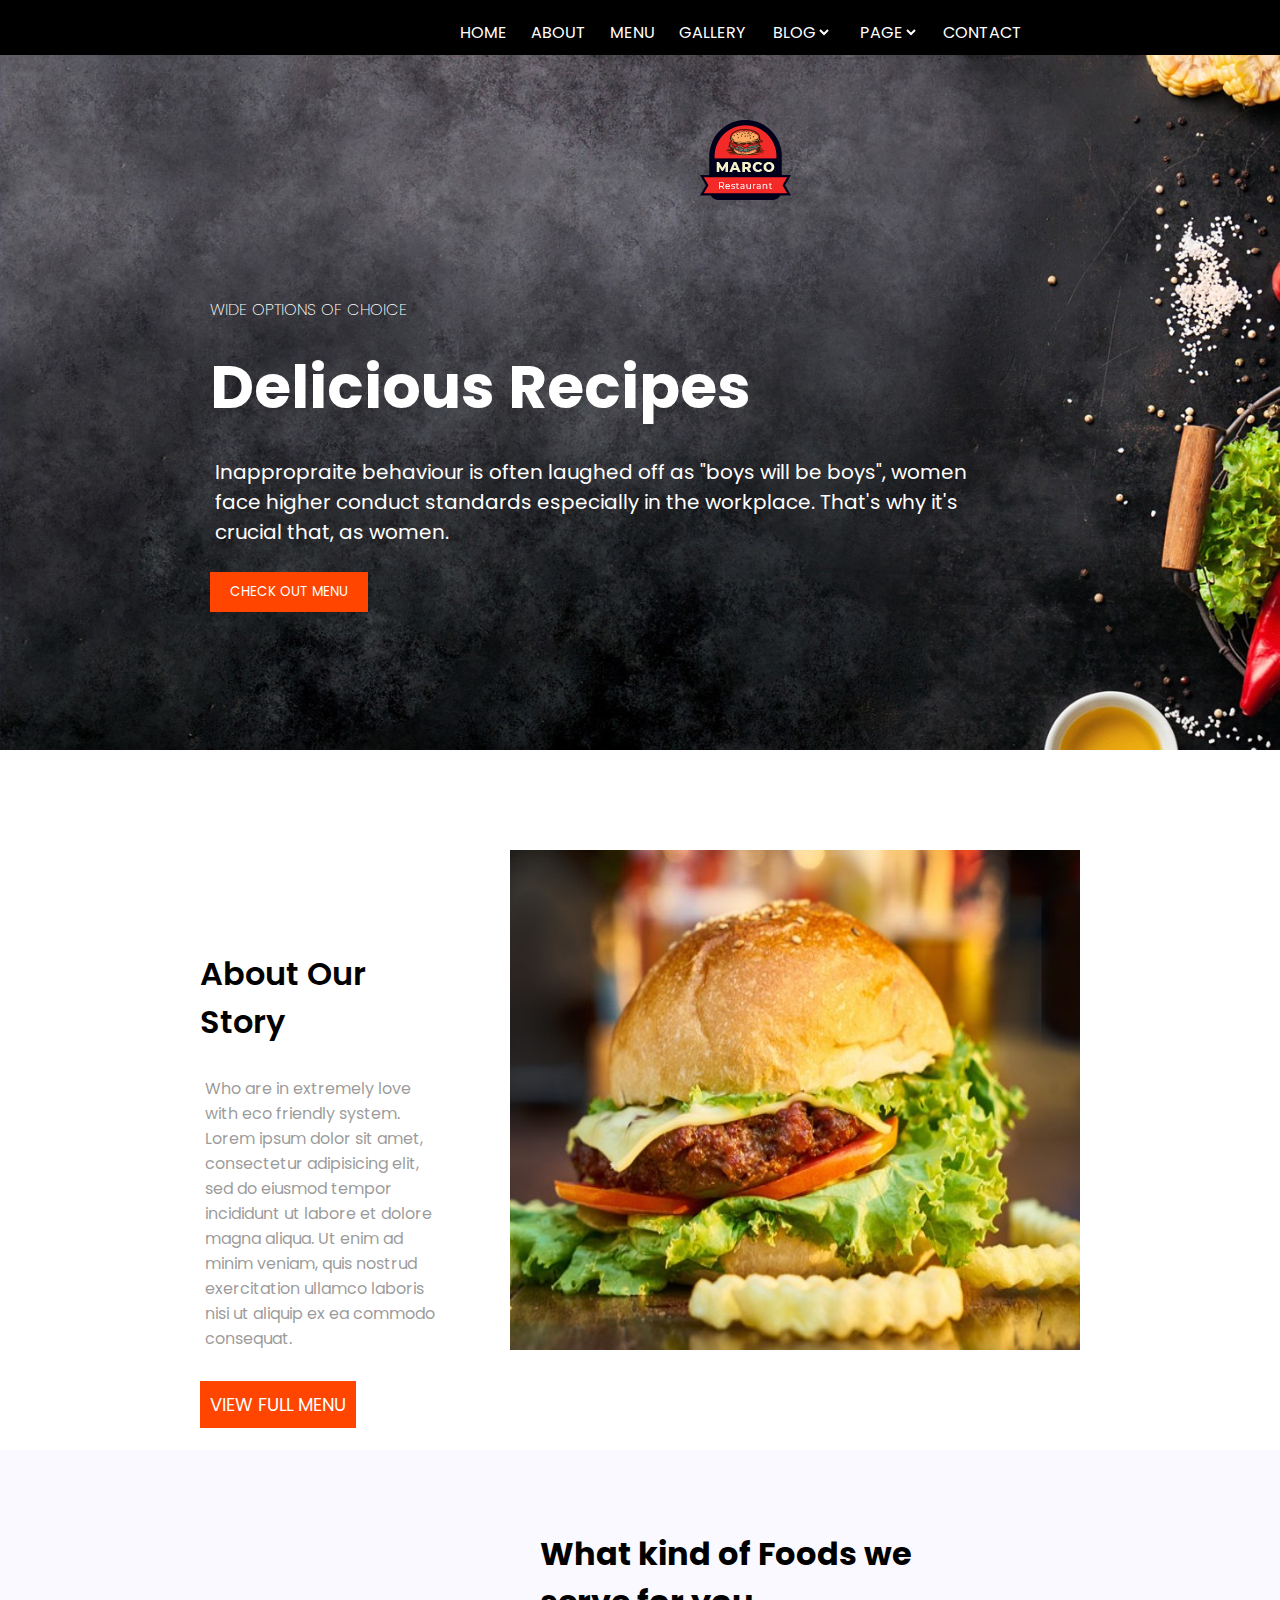
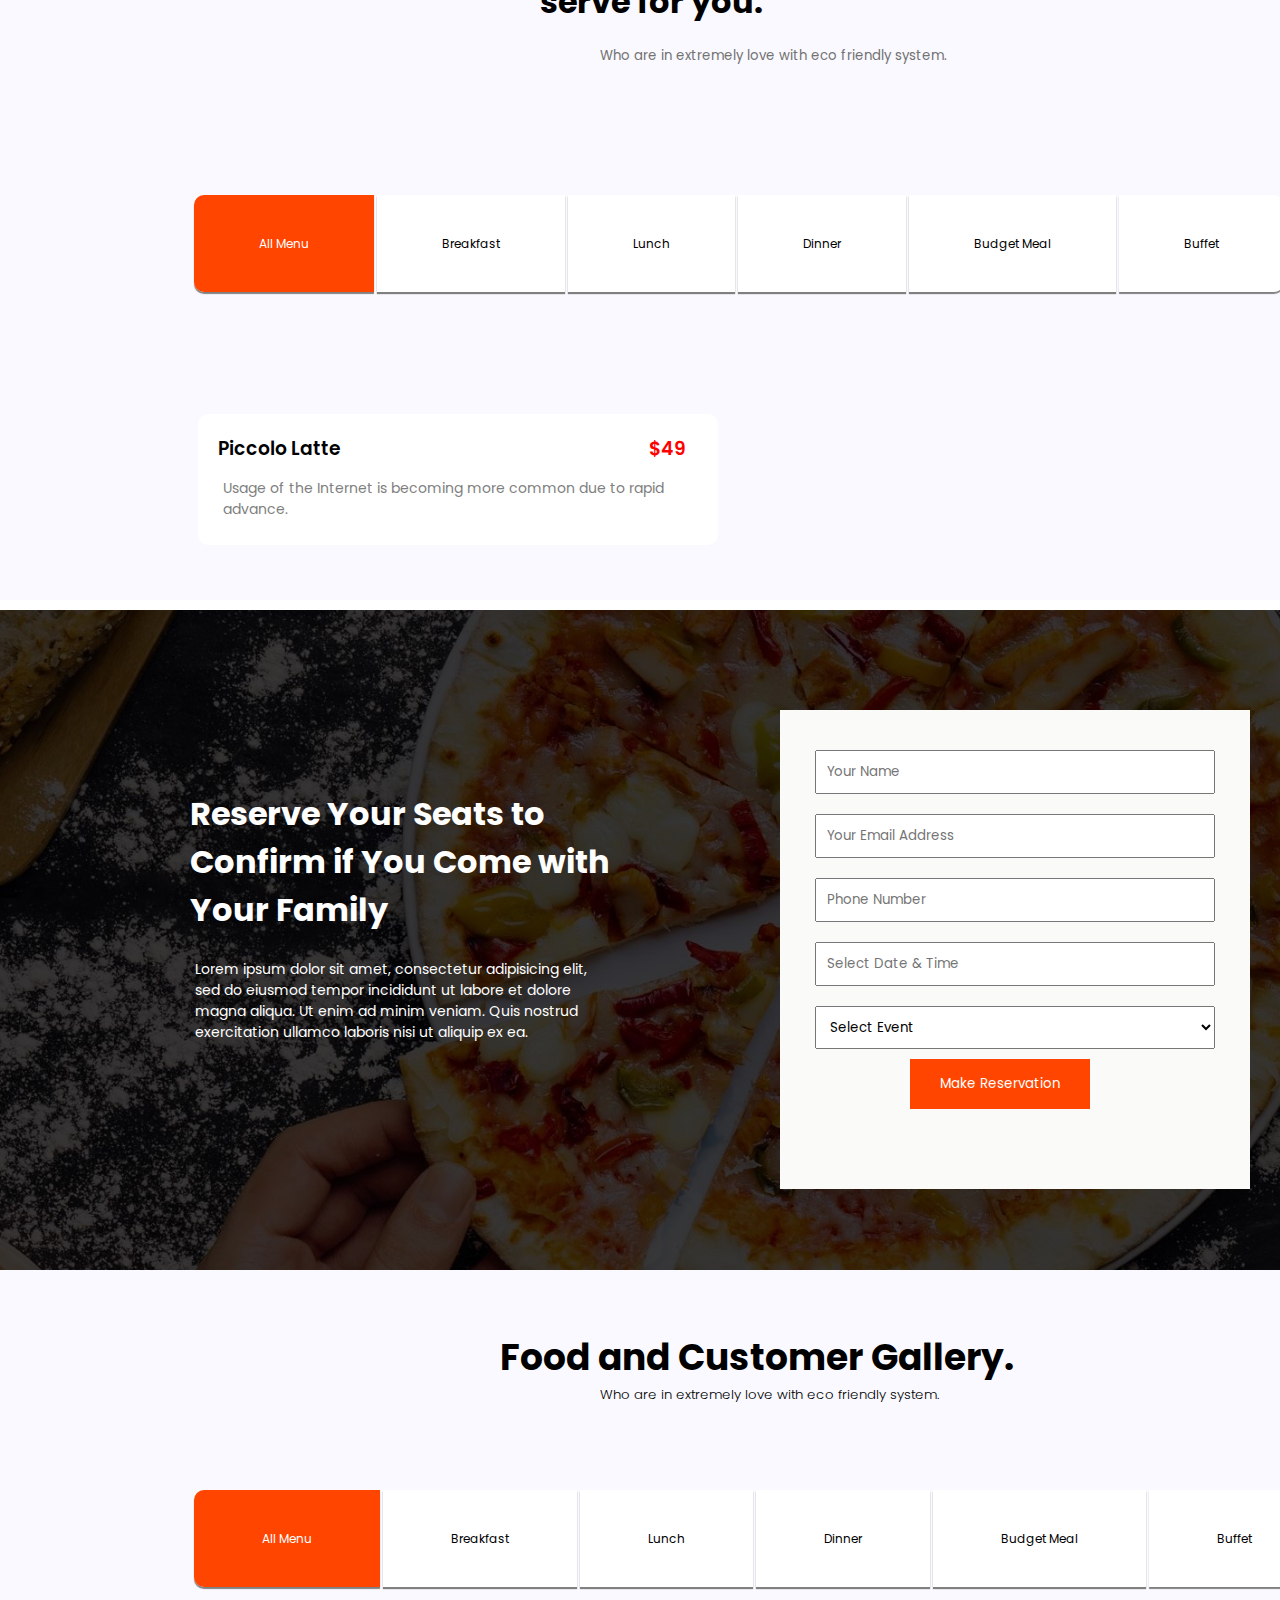
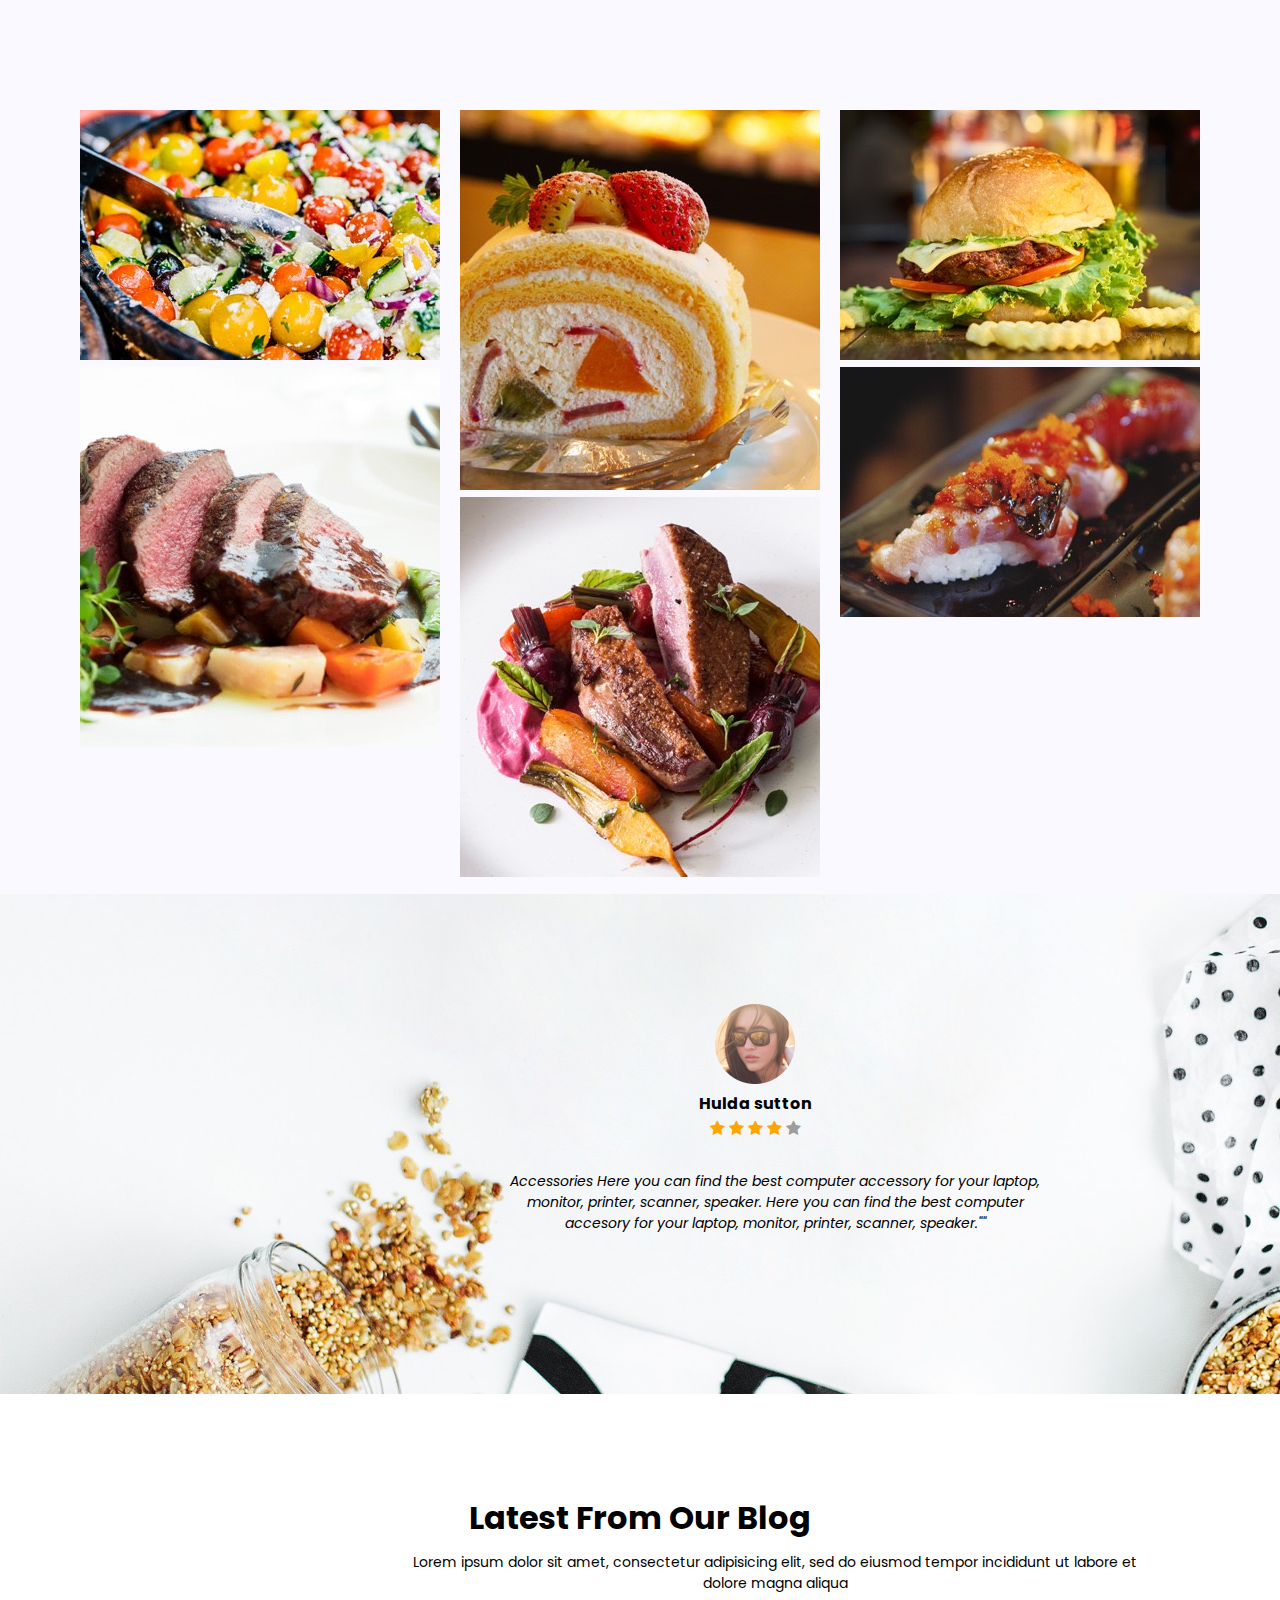
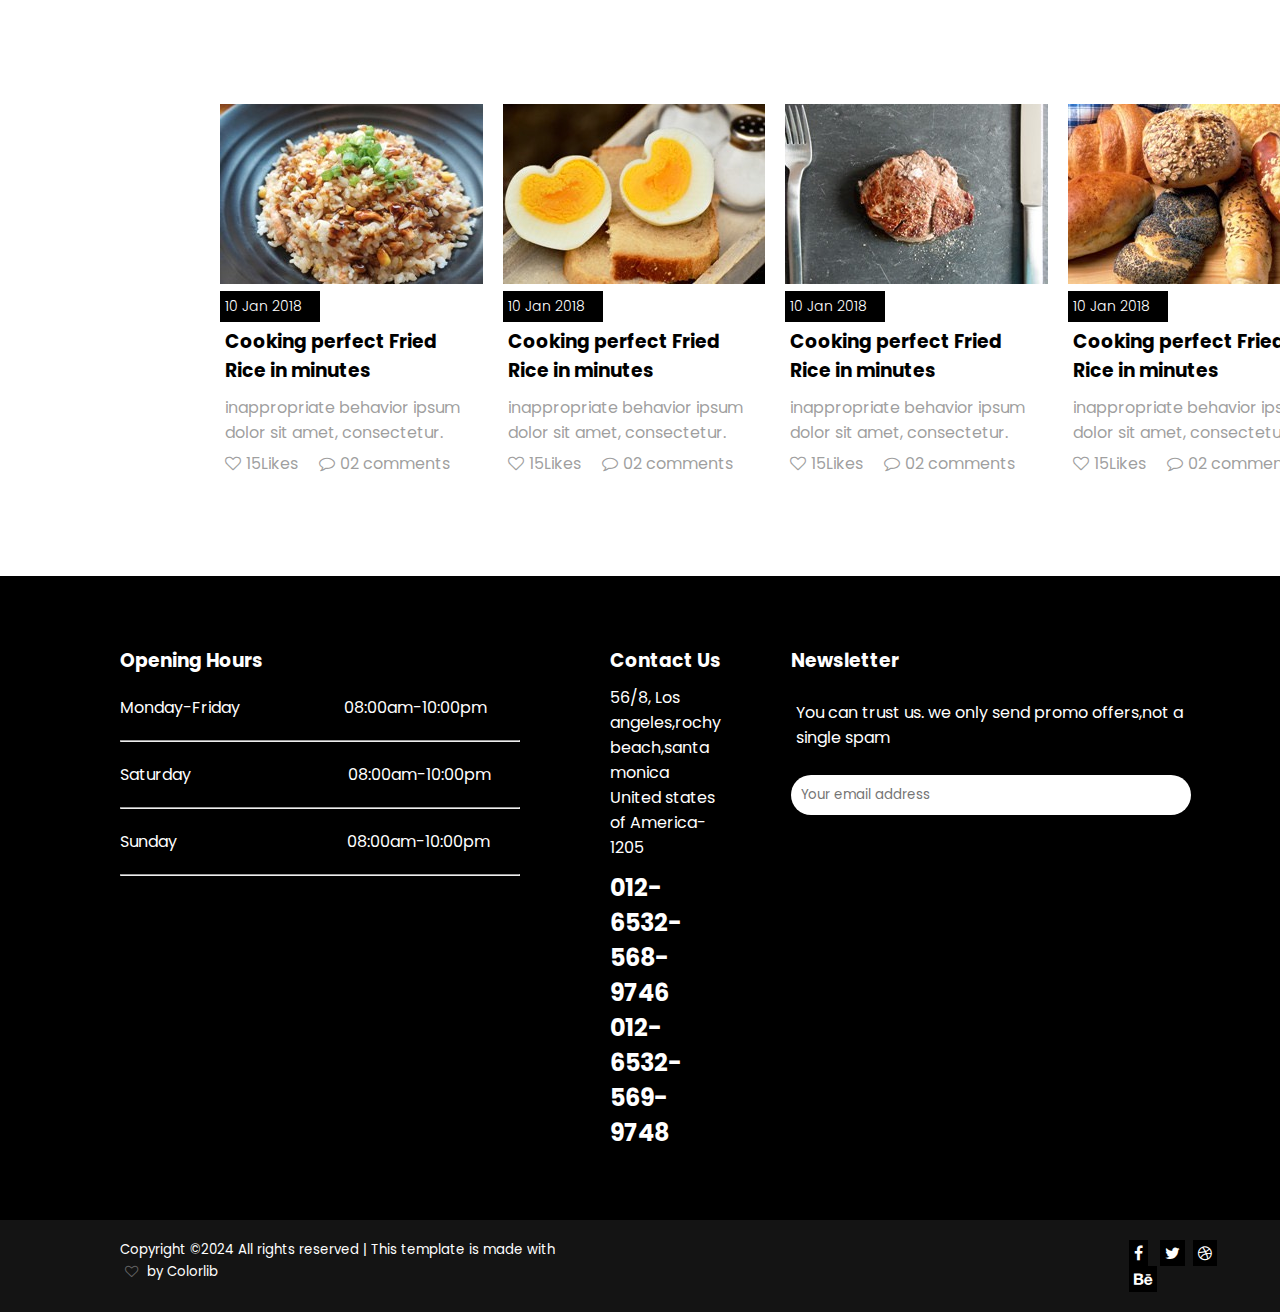
<file: lunch.html>
<!DOCTYPE html>
<html lang="en">

<head>
    <meta charset="UTF-8">
    <meta name="viewport" content="width=device-width, initial-scale=1.0">
    <title>Burger website</title>
    <link rel="stylesheet" href="./style.css">
    <link rel="stylesheet" href="https://cdnjs.cloudflare.com/ajax/libs/font-awesome/4.7.0/css/font-awesome.min.css">
</head>

<body>
    <div class="main">
        <div id=logo>
            <img src="./assets_burger/logo.png" alt="logo">
        </div>
        <nav class="fixed-nav-bar">
            <!-- <hr class="nav-hr"> -->
            <div class="nav">
                <ul>
                    <li><a href="#home">HOME</a></li>
                    <li><a href="#about">ABOUT</a></li>
                    <li><a href="menus">MENU</a></li>
                    <li><a href="#gallery">GALLERY</a></li>
                    <li><Select type="dropdown" id="blog" name="blog">
                            <option value="BLOG">BLOG</option>
                        </Select></li>
                    <li><Select type="dropdown" id="pages" name="pages">
                            <option value="pages">PAGE</option>
                        </Select></li>
                    <li><a href="#contact">CONTACT</a></li>
                </ul>
            </div><br>
            <!-- <hr style="margin-top:-10px;width: 700px;margin-left: 400px;"> -->
        </nav>

        <div class="Content">
            <div class="word">
                <h4>WIDE OPTIONS OF CHOICE</h4>
            </div>
            <div class="word">
                <h1>Delicious Recipes</h1>
            </div>
            <div class="word">
                <p>Inappropraite behaviour is often laughed off as "boys will be boys", women face higher conduct
                    standards
                    especially in the workplace. That's why it's crucial that, as women.</p>
            </div>
            <div class="word">
                <a href=""><button type="submit" id="menu">CHECK OUT MENU</button></a>
            </div>
        </div>

    </div>

    <!-- About our story -->
    <div class="second_sec">
        <div class="about">
            <div class="cont">
                <h1>About Our Story</h1>
                <p>Who are in extremely love with eco friendly system. Lorem ipsum dolor sit amet, consectetur
                    adipisicing
                    elit, sed do eiusmod tempor incididunt ut labore et dolore magna aliqua. Ut enim ad minim veniam,
                    quis
                    nostrud exercitation ullamco laboris nisi ut aliquip ex ea commodo consequat.</p>
                <button>VIEW FULL MENU</button>
            </div>
        </div>

        <div class="about">
            <img src="./assets_burger/about-img.jpg" alt="about" id="story" />
        </div>
    </div>

    <!-- menu--section starts here -->
    <section class="menus">
        <div class="item">
            <h1 id="food">What kind of Foods we serve for you.</h1>
            <h5 id="system">Who are in extremely love with eco friendly system.</h5>
        </div>
    

        <div class="list">
            <ul>
                <li><a href="index.html#allmenus" id="allmenu">All Menu</a></li>
                <li><a href="breakfast.html#breakfast">Breakfast</a></li>
                <li><a href="lunch.html#lunch">Lunch</a></li>
                <li><a href="dinner.html#dinner">Dinner </a></li>
                <li><a href="budgetMeal.html#budget">Budget Meal</a></li>
                <li><a href="buffet.html#buffet" id="buffet">Buffet</a></li>
            </ul>
        </div>

        <section id="lunch">
    <div class="coffee">
        <div class="part">
            <div class="cap">
                <h3>Piccolo Latte <span style="margin-left:305px; color:red;">$49</span></h3>
                <p>
                Usage of the Internet is becoming more common due to 
                rapid advance.
                </p>
                
            </div>
        </div>
        
    </div>
        </section>
</section>   

 <!-- Make Reservation -->
 <section id="reserve" class="reserve">
    <div class="register">
        <h1>Reserve Your Seats to Confirm if You Come with Your Family</h1>
        <p>Lorem ipsum dolor sit amet, consectetur adipisicing elit, sed do eiusmod tempor incididunt ut labore et
            dolore magna aliqua. Ut enim ad minim veniam. Quis nostrud exercitation ullamco laboris nisi ut aliquip
            ex ea.</p>
    </div>
    <div class="fill">
        <form action="#" autocomplete="off" enctype="multipart/form-data">
            <div class="input">
                <input type="text" id="name" placeholder="Your Name"><br>
                <input type="text" id="email" placeholder="Your Email Address"><br>
                <input type="text" id="phnum" placeholder="Phone Number"><br>
                <input type="text" id="date" placeholder="Select Date & Time"><br>
                <Select type="dropdown" id="event" name="event">
                    <option value="event"> Select Event</option>
                    <option value="one"> Event one</option>
                    <option value="two"> Event two</option>
                    <option value="three"> Event three</option>
                </Select><br>
                <button type="button" id="but">Make Reservation</button>
            </div>
        </form>
    </div>
</section>


<!-- Gallery -->

<section class="gallery" id="gallery"> 
    <div class="item">
        <h1 id="cus">Food and Customer Gallery.</h1>
        <h5 id="love">Who are in extremely love with eco friendly system.</h5>
    </div>

    <div class="option">
        <ul>
            <li><a href="index.html#allmenu" id="allmenu">All Menu</a></li>
            <li><a href="breakfast.html#breakfast">Breakfast</a></li>
            <li><a href="lunch.html#lunch">Lunch</a></li>
            <li><a href="dinner.html#dinner">Dinner </a></li>
            <li><a href="budgetMeal.html#budget">Budget Meal</a></li>
            <li><a href="buffet.html#buffet" id="buffet">Buffet</a></li>
        </ul>
    </div>
    <!-- menu images -->
<div class="pics">
    <div class="favour">
    <div><img src="./assets_burger/g1.jpg"></div>
    <div><img src="./assets_burger/g4.jpg"></div>
    </div>
    
    <div  class="favour">
        <div><img src="./assets_burger/g2.jpg"></div>
        <div><img src="./assets_burger/g6.jpg"></div>
    </div>

    <div  class="favour">
            <div><img src="./assets_burger/g3.jpg"></div>
            <div><img src="./assets_burger/g5.jpg"></div>
    </div>
</div>
</section>

<!-- Reviews -->
<div class="review">
<div class="name">
    <div><img src="./assets_burger/user.png"></div>
    <h4>Hulda sutton</h4>
    <span class="fa fa-star checked"></span>
    <span class="fa fa-star checked"></span>
    <span class="fa fa-star checked"></span>
    <span class="fa fa-star checked"></span>
    <span class="fa fa-star"></span>
</div>
<div class="msg">
    Accessories Here you can find the best computer accessory for your laptop, monitor, printer, scanner, speaker.
    Here you can find the best computer accesory for your laptop, monitor, printer, scanner, speaker.""
</div>
</div>

<!-- Our Blog -->
<section id="blog">
<div>
<div class="bloghead">
    <h1>Latest From Our Blog</h1>
    <p>Lorem ipsum dolor sit amet, consectetur adipisicing elit, sed do eiusmod tempor incididunt ut labore et dolore magna aliqua</p>
</div>
<div class="bun">
    <div class="b1">
        <img src="./assets_burger/b1.jpg">
        <h4>10 Jan 2018</h4>
        <h3>Cooking perfect Fried Rice in minutes</h3>
        <p>inappropriate behavior ipsum dolor sit amet, consectetur.</p>
        <i class="fa fa-heart-o" aria-hidden="true"></i><span>15Likes</span> &nbsp &nbsp<i class="fa fa-comment-o" aria-hidden="true"></i><span>02 comments</span>
    </div>
    <div class="b1">
        <img src="./assets_burger/b2.jpg">
        <h4>10 Jan 2018</h4>
        <h3>Cooking perfect Fried Rice in minutes</h3>
        <p>inappropriate behavior ipsum dolor sit amet, consectetur.</p>
        <i class="fa fa-heart-o" aria-hidden="true"></i><span>15Likes</span> &nbsp &nbsp<i class="fa fa-comment-o" aria-hidden="true"></i><span>02 comments</span>
    </div>
    <div class="b1">
        <img src="./assets_burger/b3.jpg">
        <h4>10 Jan 2018</h4>
        <h3>Cooking perfect Fried Rice in minutes</h3>
        <p>inappropriate behavior ipsum dolor sit amet, consectetur.</p>
        <i class="fa fa-heart-o" aria-hidden="true"></i><span>15Likes</span> &nbsp &nbsp<i class="fa fa-comment-o" aria-hidden="true"></i><span>02 comments</span>
    </div>
    <div class="b1">
        <img src="./assets_burger/b4.jpg">
        <h4>10 Jan 2018</h4>
        <h3>Cooking perfect Fried Rice in minutes</h3>
        <p>inappropriate behavior ipsum dolor sit amet, consectetur.</p>
        <i class="fa fa-heart-o" aria-hidden="true"></i><span>15Likes</span> &nbsp &nbsp<i class="fa fa-comment-o" aria-hidden="true"></i><span>02 comments</span>
    </div>
</div>
</div>
</section>

<!-- footer -->
<section id="contact">
<div class="footer">
<div class="left">
    <h3>Opening Hours</h3>
    <h4>Monday-Friday 08:00am-10:00pm</h4><hr>
    <h4 id="sat">Saturday 08:00am-10:00pm</h4><hr>
    <h4 id="sun">Sunday 08:00am-10:00pm</h4><hr>
</div>
<div class="centre">
    <h3>Contact Us</h3>
    <p>56/8, Los angeles,rochy beach,santa monica United states of America-1205</p>
    <h2>012-6532-568-9746</h2>
    <h2>012-6532-569-9748</h2>
</div>
<div class="right">
    <h3>Newsletter</h3>
    <p>You can trust us. we only send promo offers,not a single spam</p>
    <input type="email" id="mail" placeholder="Your email address ">
</div>
</div>
<div class="last">
<h5>Copyright ©2024 All rights reserved | This template is made with <i class="fa fa-heart-o" aria-hidden="true"></i>  by Colorlib</h5>
<div class="icons">
<i class="fa fa-facebook " ></i> &nbsp 
<i class="fa fa-twitter" ></i>&nbsp
<i class="fa fa-dribbble " ></i>&nbsp
<i class="fa fa-behance"></i>
</div>
</div>
</section>

</body>

</html>
</file>
<file: style.css>
@import url('https://fonts.googleapis.com/css2?family=Oswald:wght@200..700&family=Poppins:ital,wght@0,100;0,200;0,300;0,400;0,500;0,600;0,700;0,800;0,900;1,100;1,200;1,300;1,400;1,500;1,600;1,700;1,800;1,900&display=swap');


* {
    margin: 0;
    padding: 0;
    box-sizing: border-box;
    font-family: "Poppins", serif;
}

.nav ul li {
    /* border: 2px solid red; */
    display: inline-block;
    padding: 10px;
}

.nav ul {
    margin-top: 10px;
    margin-left: 450px;
}

.nav a {
    text-decoration: none;
    color: white;
}
.nav a:hover{
    color:orange;
}

li select {
    background: none;
    border: none;
    font-size: 16px;
    color: white;
}
.fixed-nav-bar{
    position:fixed;
    top:0;
    left:0;
    /* z-index: 0; */
    width:100%;
    height:55px;
    /* background-color: rgba(197, 10, 10, 0.943); */
    background-color: black;
}

.Content {
    width: 800px;
    /* border: 2px solid red; */
    margin-top: 80px;
    margin-left: 200px;
}

.main {
    background-image: url('./assets_burger/hero-bg.jpg');
    background-repeat: no-repeat;
    background-size: cover;
    height: 750px;
    color: white;
    /* border:2px solid white; */
}

.word {
    padding: 10px;
    /* border: 2px solid red; */
}

.word h1 {
    font-size: 60px;
}

.word p {
    font-size: 20px;
}

.word button {
    padding: 10px 20px;
    background-color: orangered;
    color: white;
    border: none;
}

.word h4 {
    font-weight: 200;
}

#logo {
    
    padding-top: 120px;
    margin-left: 700px;
}

/* About our story */
.second_sec {
    display: flex;
    margin: 100px 200px;
    font-family: 'open sans';
    /* border:2px solid red; */
}

.about {
    width: 700px;
    height: 500px;
    /* border: 3px solid black; */
    font-size: 16px;
   
}

.cont {
    padding-top: 100px;
    padding-right: 40px;
}

.about h1 {
    font-weight: 600;
}

.about p {
    padding-top: 30px;
    padding-bottom: 30px;
    color: rgba(128, 128, 128, 0.782)
}

.about button {
    padding: 10px;
    border: none;
    background-color: orangered;
    color: white;
    font-size: 18px;
}

#story {
    width:600px;
    height:500px;
    padding-left: 30px;
}

/* menu */
#food{
    /* border:2px solid red; */
    width:460px;
    margin:20px 540px;
    
}
#system{
    /* border:2px solid blue; */
    width:410px;
    margin-left:600px;
    color: rgb(115, 114, 114);
    font-weight: 400;
}
.item{
    padding:60px 0px;
    /* border:2px solid black; */
}
.menus{
    background-color: rgb(249, 249, 255);
    color: black;
    
}
.list{
    margin: 44px 200px;
    
}

.list ul {
    display: flex;
    width: 1210px;
    padding: 60px 40px;
    list-style-type: none;
    /* border:2px solid black; */
    margin-left:-55px;
}
.list li{
    margin-right:-15px;
}
.list ul li a{
    /* border: 3px solid orangered; */
    margin: 9px;
    padding: 40px 65px;
    text-decoration: none;
    color: black;
    font-size: 12px;
    background-color: white;
    box-shadow: 0px 2px 1px grey;
}

#allmenu{
    background-color: orangered;
    color: white;
    border-top-left-radius: 10px;
    border-bottom-left-radius: 10px;
}
#buffet{
    border-top-right-radius: 10px;
    border-bottom-right-radius: 10px;
}


.cap{
    width:520px;
    /* border:2px solid green; */
    /* position:relative; */
    padding:20px;
    margin:25px 18px;
    border-radius: 10px;
    background-color: white;
    

}

.cap h4{
    /* position:absolute; */
    top:20px;
    right:20px;
    color: red;
}
.cap h3{
    padding-bottom: 10px;
    font-weight: 600;
}
.cap p{
    font-size: 14px;
    color:grey;
}
.coffee{
    display:flex;
    /* border: 2px solid red; */
    padding:30px 180px;
    margin:20px 0px;
    
}
/* Make reservation */

.register h1{
    width:420px;
    /* border:2px solid black; */
    font-size: 32px;
}
.register p{
    width:420px;
    /* border:2px solid black; */
    font-size: 14px;
    margin-top:20px;
}
.register{
    padding-top:130px;
}
.reserve{
    display:flex;
    width:1513px;
    height:670px;
    border:2px solid black;
    background-image: url(./assets_burger/reservation-bg.jpg);
    background-repeat: no-repeat;
    background-size: cover;
    padding:50px 200px;
    margin:-10px;
    color:white;
    border:none;
    
}
.input{
    /* border:2px solid red; */
    padding:30px;
    margin:50px 170px;
    background-color: #fafaf9;
    
}
#name{
   padding-top:-60px;
}
#name, #email, #phnum,#date,#event
{
    padding:10px;
    width:400px;
    margin:10px 5px;
}
#but{
    padding:15px 30px;
    margin-left:100px;
    background-color: orangered;
    border: none;
    color:white;
    margin-bottom:50px;
}
.gallery{
    background-color: rgb(249, 249, 255);
    color: black;
}
.gallery h1{
    font-size: 36px;
    /* border:2px solid red; */
}
#cus{
    width:560px;
   margin-left:500px;
}
#love{
    margin-left:600px;
    font-weight:300;
}
.option{
    margin-left: 200px;

}

.option ul {
    display: flex;
    width: 1210px;
    padding: 60px 40px;
    list-style-type: none;
    /* border:2px solid black; */
    margin-left:-55px;
    padding-bottom:150px;
}
.option li{
    margin-right:-15px;
}
.option ul li a{
    /* border: 3px solid orangered; */
    margin: 9px;
    padding: 40px 68px;
    text-decoration: none;
    color: black;
    font-size: 12px;
    background-color: white;
    box-shadow: 0px 2px 1px grey;
}

#allmenu{
    background-color: orangered;
    color: white;
    border-top-left-radius: 10px;
    border-bottom-left-radius: 10px;
}
#buffet{
    border-top-right-radius: 10px;
    border-bottom-right-radius: 10px;
}
.pics{
    display:flex;
    justify-content: center;
    
}
.favour{
    padding:10px;
    
}

/* Reviews */
.review{
    /* border:2px solid black; */
    width:1510px;
    height:500px;
    text-align: center;
    padding-top:80px;
    background-image: url(./assets_burger/review-bg.jpg);
    background-repeat: no-repeat;
    background-size: cover;

}
.name{
    /* border:2px solid red; */
    padding:30px;
}
.msg{
    /* border:2px solid red; */
   margin-left:500px;
    width:550px;
    font-size: 14px;
    font-style: italic;
    
}
.checked {
    color: orange;
    
  }
  /* Our Blog */
  .bloghead{
    /* border:2px solid red; */
    text-align: center;
    padding:100px;
 
  }
  .bloghead p{
    /* border:2px solid red; */
    font-size: 14px;
    width:750px;
    margin-left:300px;
    padding:10px;
  }
  .b1{
    /* border:2px solid red; */
    width:265px;
    margin-left:20px;
  }
  .b1 h3,p,i{
    padding:5px;
  }
  .b1 h4{
    background-color: black;
    color:white;
    width:100px;
    padding:5px;
    font-weight: 300;
    font-size: 14px;
  }
  .b1 p,i,span{
    color:rgba(128, 128, 128, 0.756);
  }
  .bun{
    display:flex;
    margin-left:200px;
  }
  .b1:hover h3{
    color: orangered;
    
  }
  /* Footer */
  .left h4{
word-spacing: 100px;
font-weight:400;
  }
  .left h3{
    padding-top:-10px;
    padding-bottom: 20px;
  }
  #sat{
    word-spacing: 153px;
  }
  #sun{
    word-spacing: 166px;
  }
  hr{
    width:400px;
    margin:20px 0px;

  }
.left{
    width:500px;
    /* border:2px solid black; */
    padding:20px;
} 

.centre{
    width:500px;
    /* border:2px solid black; */
    padding:20px;
    margin-left:50px;
}
.right{
    width:500px;
    /* border:2px solid black; */
    padding:50px;
}
.footer{
    display:flex;
    /* border:2px solid black; */
    padding:50px 100px;
    margin-top:100px;
    background-color:black;
    color:white;
}
.centre p{
    padding:10px 0px;
}
.right h3{
    margin-top:-30px;
}
.right p{
    margin: 20px 0px;
}
.right input{
    width:400px;
    padding:10px;
    border-radius: 20px;
    position:relative;
    border:none;
}
.right i{
   position:absolute;
   right:148px;
   top:5850px;
   font-size: 40px;
   color: red;
   font-weight: 400;
}
/* last */
.last{
    display:flex;
    padding:20px 50px;
    background-color: rgb(20, 20, 20);
    /* border:2px solid white; */
}
.icons{
    margin-left:570px;
    /* border:2px solid white; */
}
.icons i{
    color:white;
    background-color: black;
}
.icons i:hover{
    background-color: orangered;
    color:black;
    
}
.last h5{
    color:white;
    margin-left:70px;
    /* border:2px solid white; */
    font-weight: 400;
}
.checkbtn {
    font-size: 40px;
    color: white;
    cursor: pointer;
    display: none;
}

#check {
    display: none;
}

@media screen and (max-width:768px) {
    .ss{
        color: white;
        /* border: 6px solid yellow; */
        padding: 10px;
    }
    .res_main{
        
            height: 750px;
            width: 2000px;
            /* border:2px solid white; */
    }
    #logo img{
        border:2px solid white;
        margin-left:220px;
    }
    
    .res_content{
        /* text-align:center; */
        /* border:2px solid red; */
        margin-top: -5px;
        margin-left: 200px;
      
    }
    .res_content p{
        font-size: 32px;
    }
    .res_content{
        font-size: 20px;
        
    }
    .res_content h4{
        /* border:2px solid red; */
        margin-top:40px;
    }
    .word button{
        padding:20px;
        font-size: 26px;
    }

   /* About our story */
    
   .second_sec{
    display: block;
    /* border: 2px solid red; */
    width:1600px;
    height:1600px;
    
   }
   .res_cont h1{
        font-size: 60px;
   }
   .res_cont p{
    font-size: 40px;
    width:1600px;
}
.res_cont button{
    padding:40px;
    font-size: 32px;
}
.res_img img{
    width:1600px;
    height:1200px;
    padding:150px 30px;
   /* border:2px solid red;  */
}
#story{
    width:1500px;
    height:900px;
}

/* Menu section */
.menus{
    background-color: rgb(249, 249, 255);
    /* background-color: blue; */
    width:2000px;
}
#food{
    font-size: 60px;
    width:600px;
    text-align: center;
    /* border:2px solid red; */
    margin:5px 700px;
}
#system{
    font-size: 40px;
    /* border:2px solid red; */
    width:1100px;
    margin-left:450px;
}

.list{
    /* border:2px solid red; */
    width:1600px;
    height:200px;
    
}
.list ul{
    /* border:2px solid black; */
    width:1600px;
    margin-left: 50px;
}
.list ul li a{
    /* border:2px solid red; */
    padding:50px 40px;
    font-size: 38px;
}
.cap{
    width:1400px;
    /* border:2px solid red; */
    height:300px; 
}
.cap:hover{
    width:1400px;
    /* border:2px solid red; */
    height:300px;
    box-shadow: 0 4px 8px 0 rgba(0, 0, 0, 0.2), 0 6px 20px 0 rgba(0, 0, 0, 0.19);
   
}
.coffee{
    display:block;
    width:1450px;
    /* border:2px solid black; */
    margin:0px 300px;
    padding-left:-0px;
    margin:0px 280px;
}
.cap h3{
    font-size: 60px;
}
.cap p{
    font-size:48px;
}
.span1,.span4{
    padding-left: 490px;
}
.span2{
    padding-left: 500px;
}
.span3{
    padding-left: 455px;
}
.span5{
    padding-left: 590px;
}
.span6{
    padding-left: 560px;
}

/* Make Reservation*/

.reserve{
    display:block;
   width:2010px;
   height:1850px;
}
.register h1{
    font-size: 72px;
    width:1000px;
    /* border:2px solid red; */
    margin-left:100px;
}
.register p{
    font-size: 40px;
    width:1400px;
    margin-left:100px;
}

.input{
    /* border:2px solid red; */
    width:1400px;
    margin-left:100px;
    padding: 50px;
}
#name, #email, #phnum,#date,#event{
    width:1200px;
    height:100px;
    font-size: 32px;
    border:1px solid black;
    margin:20px;
}
#but{
    padding:40px;
    font-size: 36px;
    width:400px;
    margin:30px 450px;
}

/* Gallery */
.gallery{
    width:2000px;
    
}
#cus{
    font-size:72px;
    width:800px;
    border:2px solid white;
    text-align: center;
    margin-left: 600px;
}
#love{
    font-size: 40px;
    margin-left: 500px;
}

.option{
    /* border:2px solid red; */
    width:1600px;
    height:200px;
    
}
.option ul{
    /* border:2px solid black; */
    width:1600px;
    margin-left: 50px;
}
.option ul li a{
    /* border:2px solid red; */
    padding:50px 40px;
    font-size: 38px;
}
.pics{
    display: block;
    text-align: center;
}
.favour img{
    width:1400px;
    height:800px;
    margin-top: 20px;
}
/* reviews */
.review{
    width:2000px;
    height:800px;
    background-image: url(./assets_burger/review.jpg);

}
.name img{
    width:300px;
    height:300px;
}
.name h4{
    font-size: 50px;;
}
.name span{
    font-size: 32px;
}
.msg{
    font-size: 32px;
    width:1000px;
}
/* Blog */

.bloghead h1{
    font-size: 72px;
    width:800px;
   margin-left: 500px;
}
.bloghead p{
    font-size: 32px;
    width:1000px;
    margin-left: 400px;
}
.bun {
    display:block;
    margin-left: 500px;
    
 
}
.b1{
    padding: 0px;
    /* border:2px solid red; */
    width:1000px;
    margin:30px;
    box-shadow: 0 4px 8px 0 rgba(0, 0, 0, 0.2), 0 6px 20px 0 rgba(0, 0, 0, 0.19);
    
}
.b1 img{
    width:1000px;
}
.b1 h4{
    font-size: 32px;
    padding: 20px;
    width:230px;
}
.b1 h3{
    font-size: 45px;
    width: 880px;
}
.b1 p{
    font-size: 32px;
    width:1000px;
}
.b1 p .like{
    border: 2px solid blue  ;
    width: 700px;
    font-size: 40px;
    
}
.b1 i{
    font-size: 40px;
}
.b1 span{
    font-size: 40px;
}

/* Footer */
.footer{
    display:block;
}
#contact{
    width:2000px;
    height:1600px;
}
.left{
    margin-left: 200px;
}
.left h3{
    font-size: 60px;
    
}
.left h4{
    font-size: 40px;
    width:1400px;
}
#mon{
    word-spacing: 440px;
}
#sat{
   word-spacing: 560px;
}
#sun{
    word-spacing: 590px;
}
hr{
    width:1400px;
}
.centre{
    margin-left: 200px;
    width:1000px;
}
.centre h3{
    font-size: 60px;
}
.centre p{
    font-size: 40px;
}
.centre h2{
    font-size: 72px;
}
.right{
    margin-left: 170px;
    width:1000px;
}
.right h3{
    font-size: 60px;
}
.right p{
    font-size: 40px;
}
.right input{
    width:800px;
    height:100px;
    border-radius: 60px;
    font-size: 40px;
}

/* last */
.last{
    display: block;
    background-color: rgb(37, 32, 32);
}
.last h5{
    font-size: 50px;
    width:1300px;
    margin-left: 250px;
}
.icons{
    /* border:2px solid red; */
    width:450px;
    margin-left: 250px;
    
}
.icons i{
    font-size: 60px;
    /* border: 2px solid red; */
    padding:0px;   
    margin:20px; 
}
/* .fa-heart-o{
color: red;
} */
.colorlib{
    color:red;
}
/* Navigation */
.checkbtn {
    display: block;
    order: 7px;
    margin-left: 1880px;
    margin-top: 25px;
    width:200px;
}
.side-bar {
    height:100px;
}

.navi{
    position: fixed;
    top: 60px;
    right: -100%;
    background-color: black;
    width: 400px;
    height: 680px;
    display: flex;
    flex-direction:column;
    justify-content:center;
    align-items: center;
    transition: all 0.3s;
}
.navi li select{
    font-size: 32px;
}

.navi li {
    margin: 10px 0;
}

.navi li a {
    font-size: 30px;
}

#check:checked~ul {
    right: 0;
}
}
</file>
